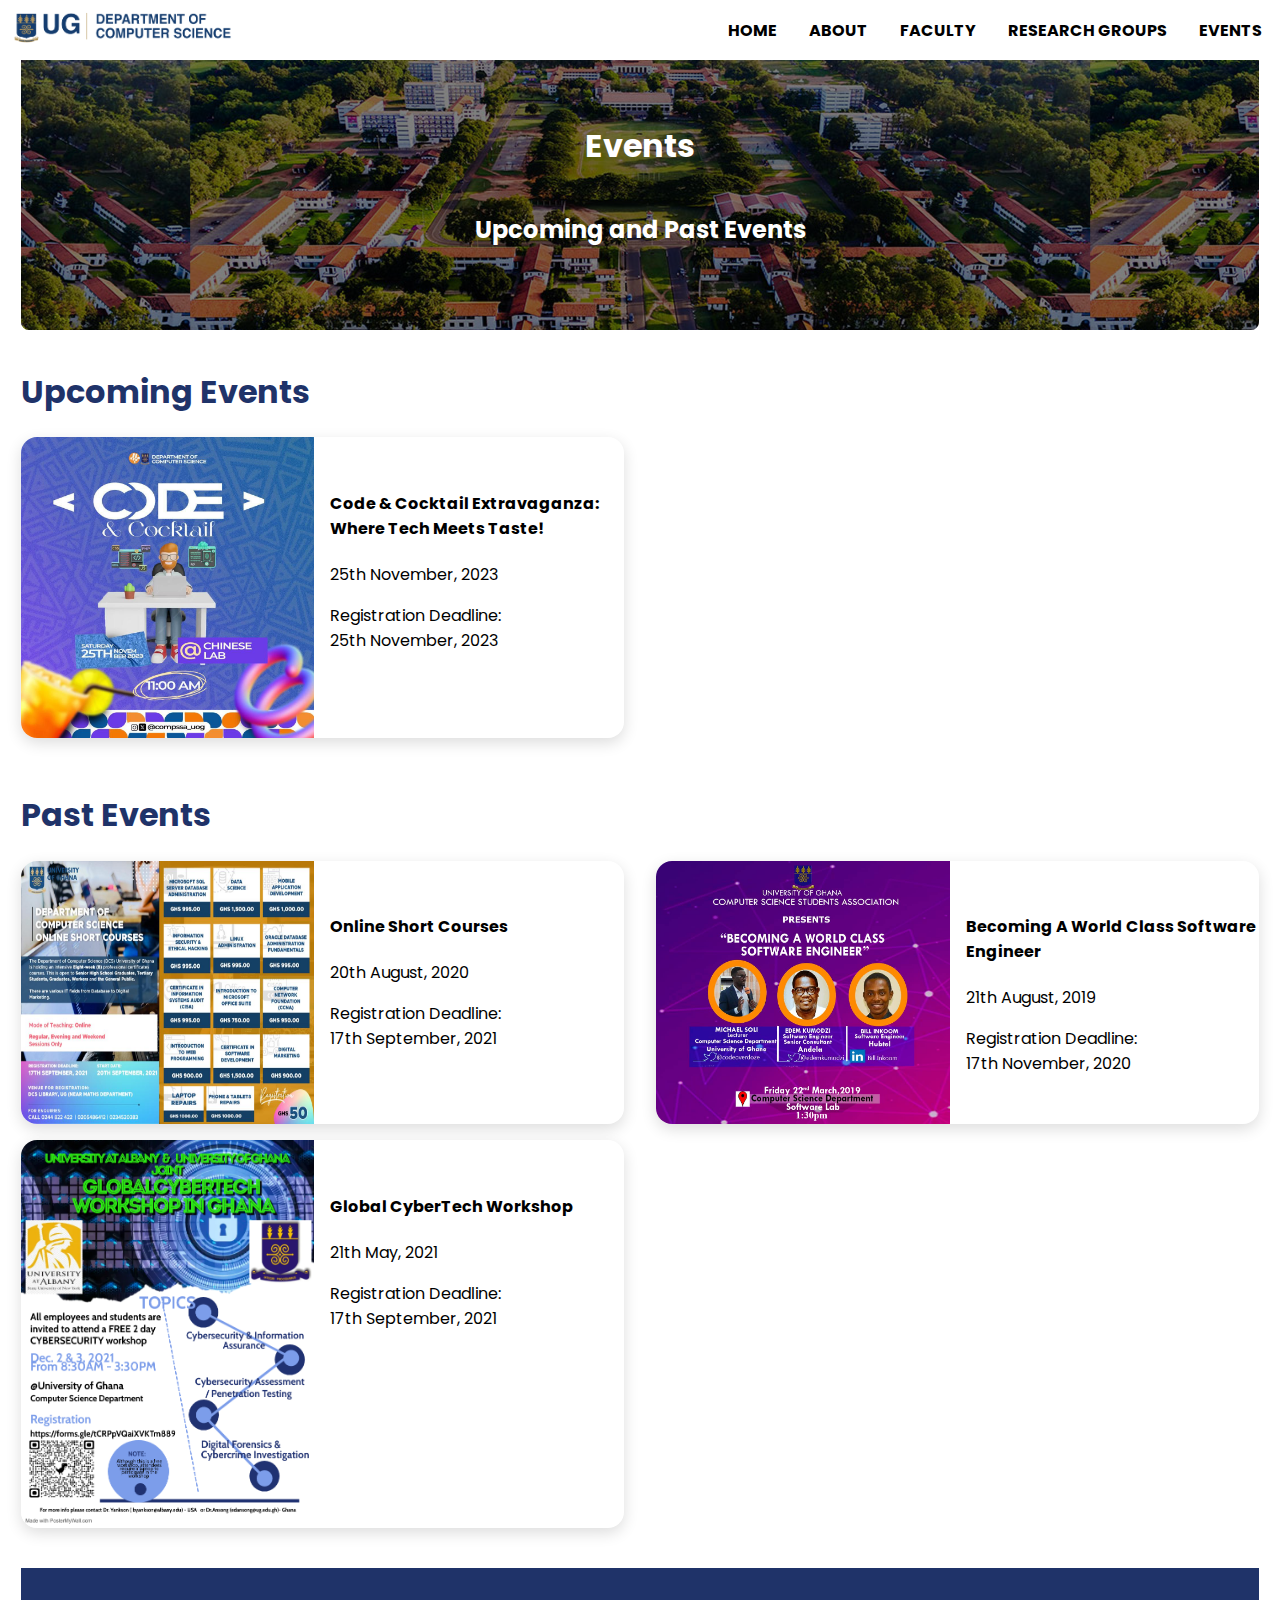
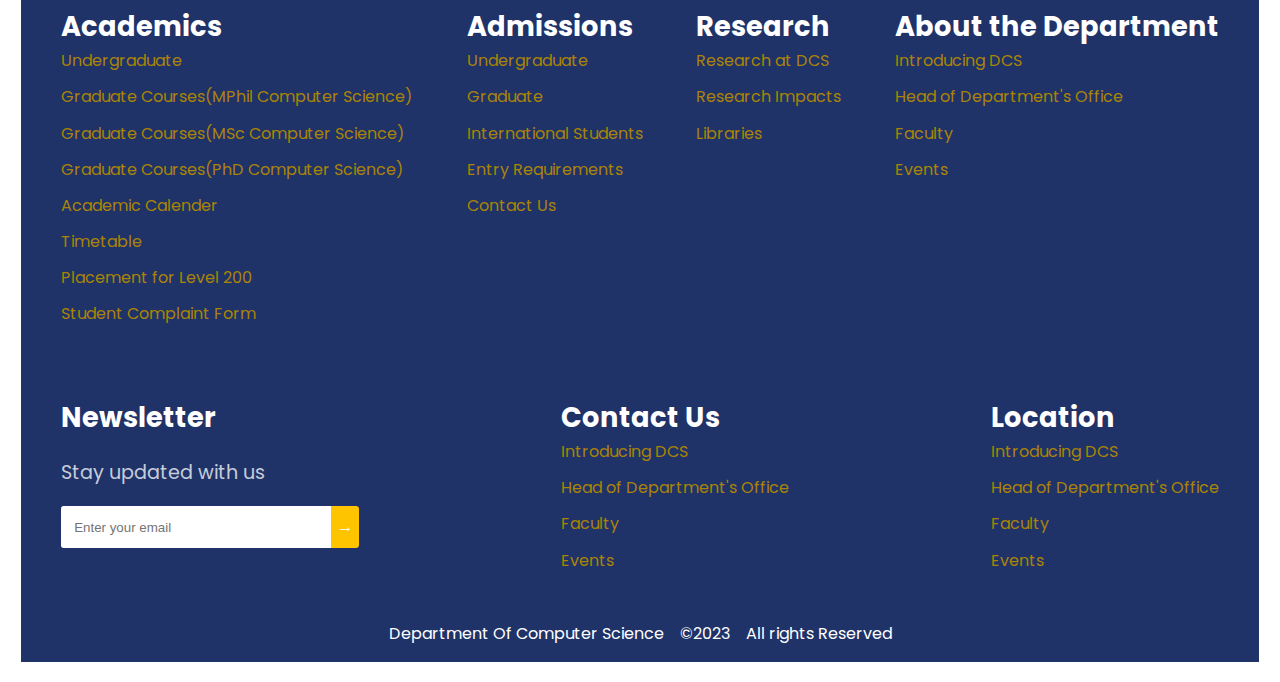
<file: events.html>
<!DOCTYPE html>
<html lang="en">

<head>
    <meta charset="UTF-8">
    <meta name="viewport" content="width=device-width, initial-scale=1.0">
    <link rel="preconnect" href="https://fonts.googleapis.com">
    <link rel="preconnect" href="https://fonts.gstatic.com" crossorigin>
    <link href="https://fonts.googleapis.com/css2?family=Poppins:wght@200;300;600&display=swap" rel="stylesheet">
    <link rel="stylesheet" type="text/css" href="css/general.css">
    <link rel="stylesheet" type="text/css" href="css/event.css">
    <link rel="shortcut icon" href="assets/images/fav.png" type="image/x-icon">
    <title>UG | Department Of Computer Science</title>
</head>

<body>
    <script src="scripts/header.js"></script>
    <script src="scripts/nav-mobile.js"></script>
    <main>
        <section class="hero">
            <div class="events-overlay"></div>
            <div class="hero-text-container">
                <h1>Events</h1>
                <h2>Upcoming and Past Events</h2>
            </div>
        </section>
        <section class="upcoming-events">
            <h1>Upcoming Events</h1>
            <div class="events">
                <div class="events-container">
                    <div class="event-image-container">
                        <img src="assets/images/event4.jfif" alt="">
                        </a>
                    </div>
                    <div class="event-details">
                        <h4 class="text-white">Code & Cocktail Extravaganza: Where Tech Meets Taste!</h4>
                        <p class="text-white">25th November, 2023</p>
                        <p>
                        <ul>
                            <li>Registration Deadline:</li>
                            <li>25th November, 2023</li>
                        </ul>
                        </p>
                    </div>
                </div>
            </div>
        </section>
        <section class="upcoming-events">
            <h1>Past Events</h1>
            <div class="events">
                <div class="events-container">
                    <div class="event-image-container">
                        <img src="assets/images/event1.jpeg" alt="">
                        </a>
                    </div>
                    <div class="event-details">
                        <h4 class="text-white">Online Short Courses</h4>
                        <p class="text-white">20th August, 2020</p>
                        <p>
                        <ul>
                            <li>Registration Deadline:</li>
                            <li>17th September, 2021</li>
                        </ul>
                        </p>
                    </div>
                </div>
                <div class="events-container">
                    <div class="event-image-container">
                        <img src="assets/images/event3.jpeg" alt="">
                        </a>
                    </div>
                    <div class="event-details">
                        <h4 class="text-white">Becoming A World Class Software Engineer</h4>
                        <p class="text-white">21th August, 2019</p>
                        <p>
                        <ul>
                            <li>Registration Deadline:</li>
                            <li>17th November, 2020</li>
                        </ul>
                        </p>
                    </div>
                </div>
                <div class="events-container">
                    <div class="event-image-container">
                        <img src="assets/images/event2.jpg" alt="">
                        </a>
                    </div>
                    <div class="event-details">
                        <h4 class="text-white">Global CyberTech Workshop</h4>
                        <p class="text-white">21th May, 2021</p>
                        <p>
                        <ul>
                            <li>Registration Deadline:</li>
                            <li>17th September, 2021</li>
                        </ul>
                        </p>
                    </div>
                </div>
            </div>
        </section>
    </main>
    <script src="scripts/footer.js"></script>
</body>

</html>
</file>
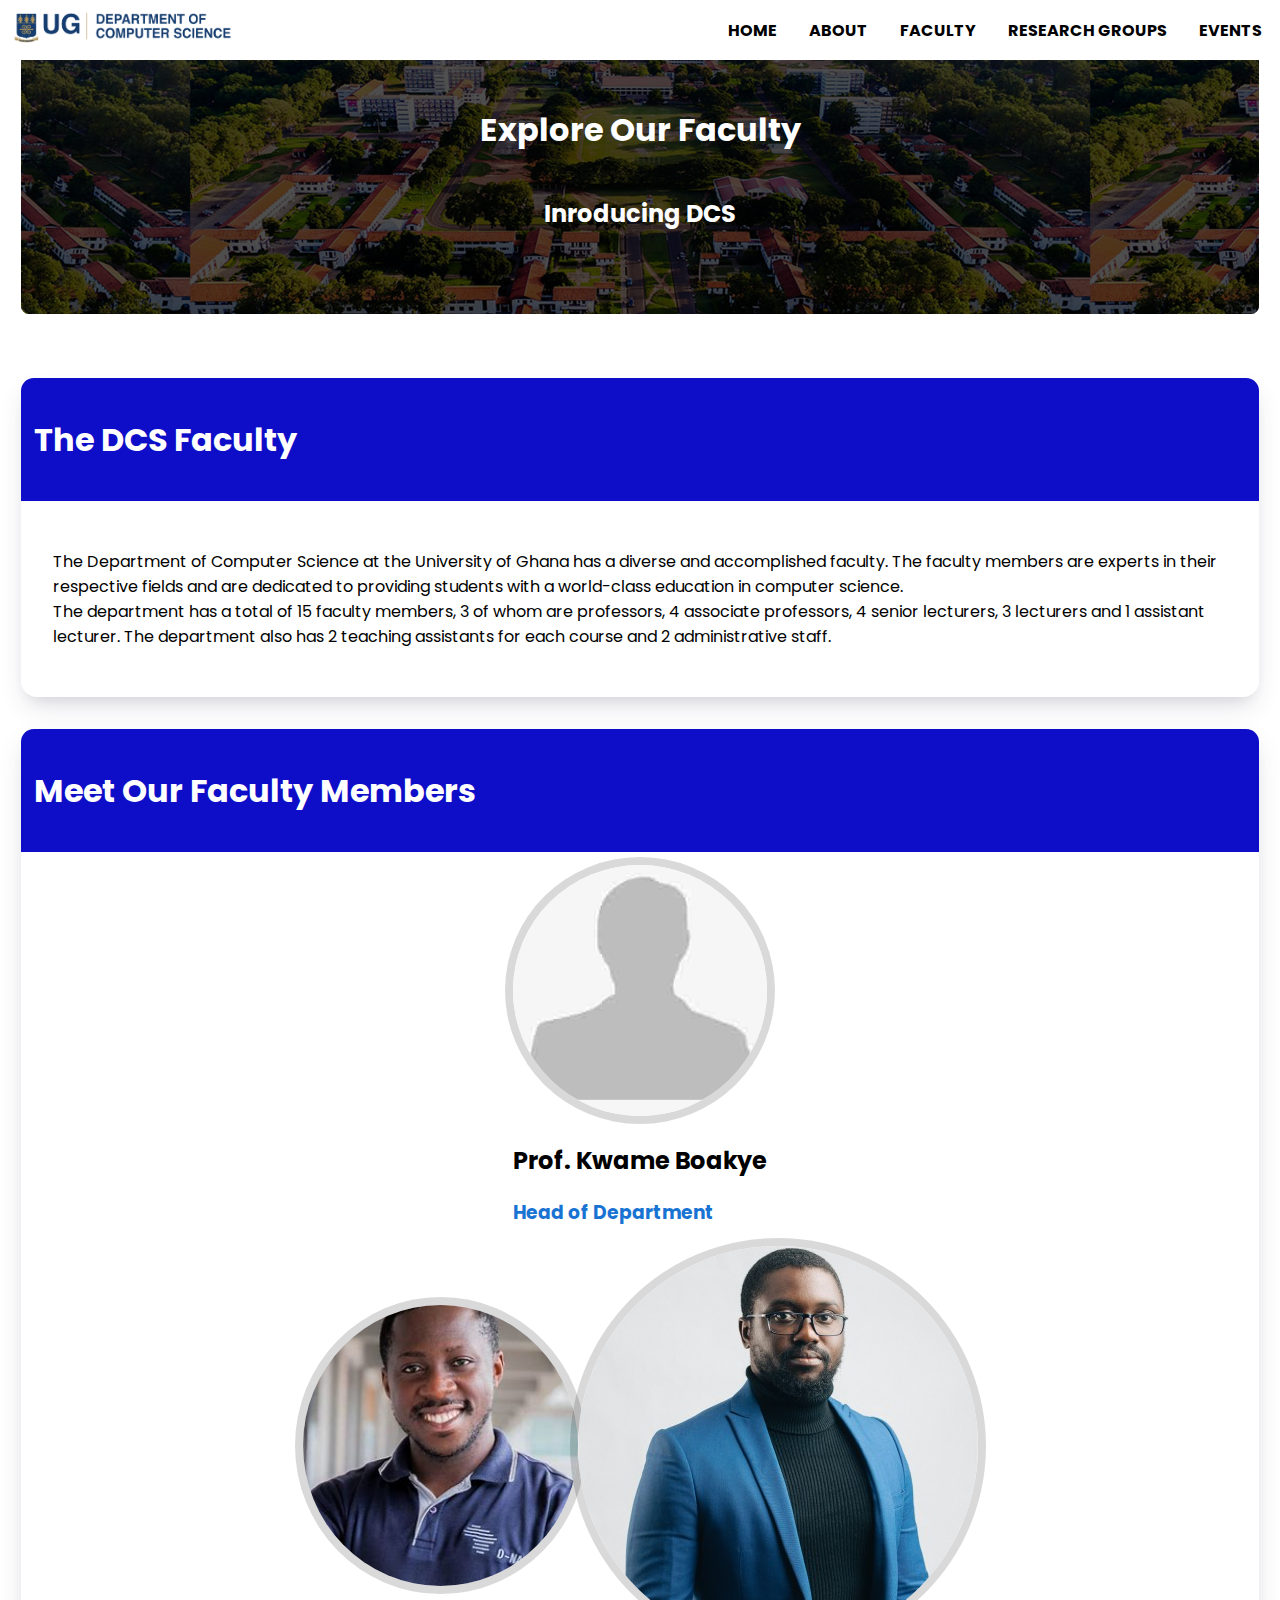
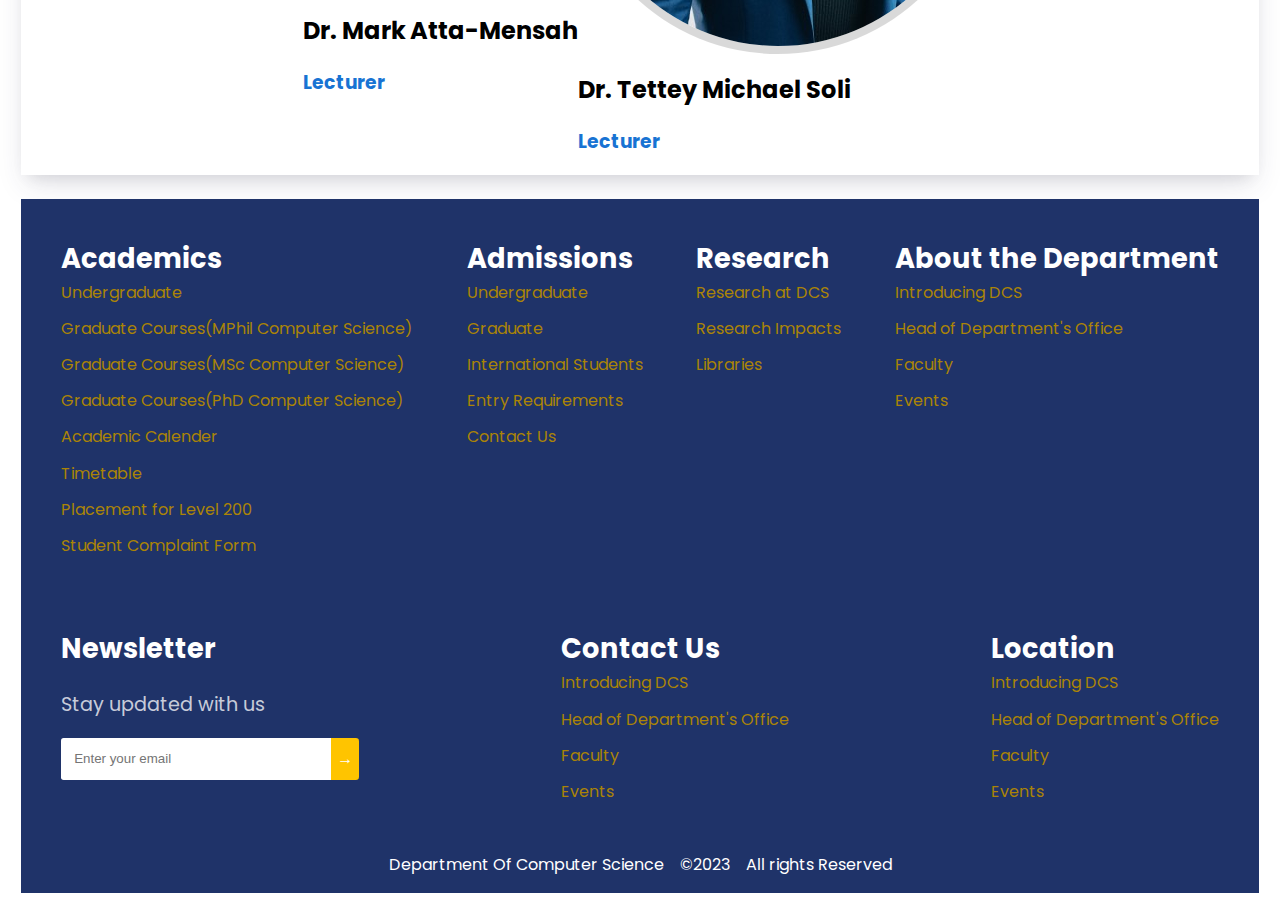
<file: faculty.html>
<!DOCTYPE html>
<html lang="en">

<head>
    <meta charset="UTF-8">
    <meta name="viewport" content="width=device-width, initial-scale=1.0">
    <link rel="preconnect" href="https://fonts.googleapis.com">
    <link rel="preconnect" href="https://fonts.gstatic.com" crossorigin>
    <link href="https://fonts.googleapis.com/css2?family=Poppins:wght@200;300;600&display=swap" rel="stylesheet">
    <link rel="stylesheet" type="text/css" href="css/general.css">
    <link rel="stylesheet" type="text/css" href="css/faculty.css">
    <link rel="shortcut icon" href="assets/images/fav.png" type="image/x-icon">
    <title>UG | Department Of Computer Science</title>
</head>

<body>
    <script src="scripts/header.js"></script>
    <script src="scripts/nav-mobile.js"></script>
    <main>
        <section class="hero">
            <div class="events-overlay"></div>
            <div class="hero-text-container">
                <h1>Explore Our Faculty</h1>
                <h2>Inroducing DCS</h2>
            </div>
        </section>
        <section class="faculty-info">
            <div class="h1-container">
                <h1>The DCS Faculty</h1>
            </div>
            <div class="p-container">
                <p>
                The Department of Computer Science at the University of Ghana has a diverse and accomplished faculty. The faculty members are experts in their respective fields and are dedicated to providing students with a world-class education in
                computer science.<br>
                The department has a total of 15 faculty members, 3 of whom are professors, 4 associate professors, 4 senior lecturers, 3 lecturers and 1 assistant lecturer. The department also has 2 teaching assistants for each course and 2 administrative staff.
                </p>
            </div>
        </section>
        <section class="faculty-members">
            <div class="h1-container">
                <h1>Meet Our Faculty Members</h1>
            </div>
            <div class="row">
                <div class="faculty-member">
                    <div class="faculty-member-image">
                        <img src="assets/images/head of department.jfif" alt="faculty member">
                    </div>
                    <div class="faculty-member-info">
                        <h2>Prof. Kwame Boakye</h2>
                        <h3>Head of Department</h3>
                    </div>
                </div>
            </div>
            <div class="two-pics">
                <div class="faculty-member">
                    <div class="faculty-member-image">
                        <img src="assets/images/mark-atta.jfif" alt="faculty member">
                    </div>
                    <div class="faculty-member-info">
                        <h2>Dr. Mark Atta-Mensah</h2>
                        <h3>Lecturer</h3>
                    </div>
                </div>
                <div class="faculty-member">
                    <div class="faculty-member-image">
                        <img src="assets/images/mr-soli.jfif" alt="faculty member">
                    </div>
                    <div class="faculty-member-info">
                        <h2>Dr. Tettey Michael Soli</h2>
                        <h3>Lecturer</h3>
                    </div>
                </div>
            </div>
        </section>
        <section class="to-go-links">

        </section>
    </main>
    <script src="scripts/footer.js"></script>
</body>

</html>
</file>
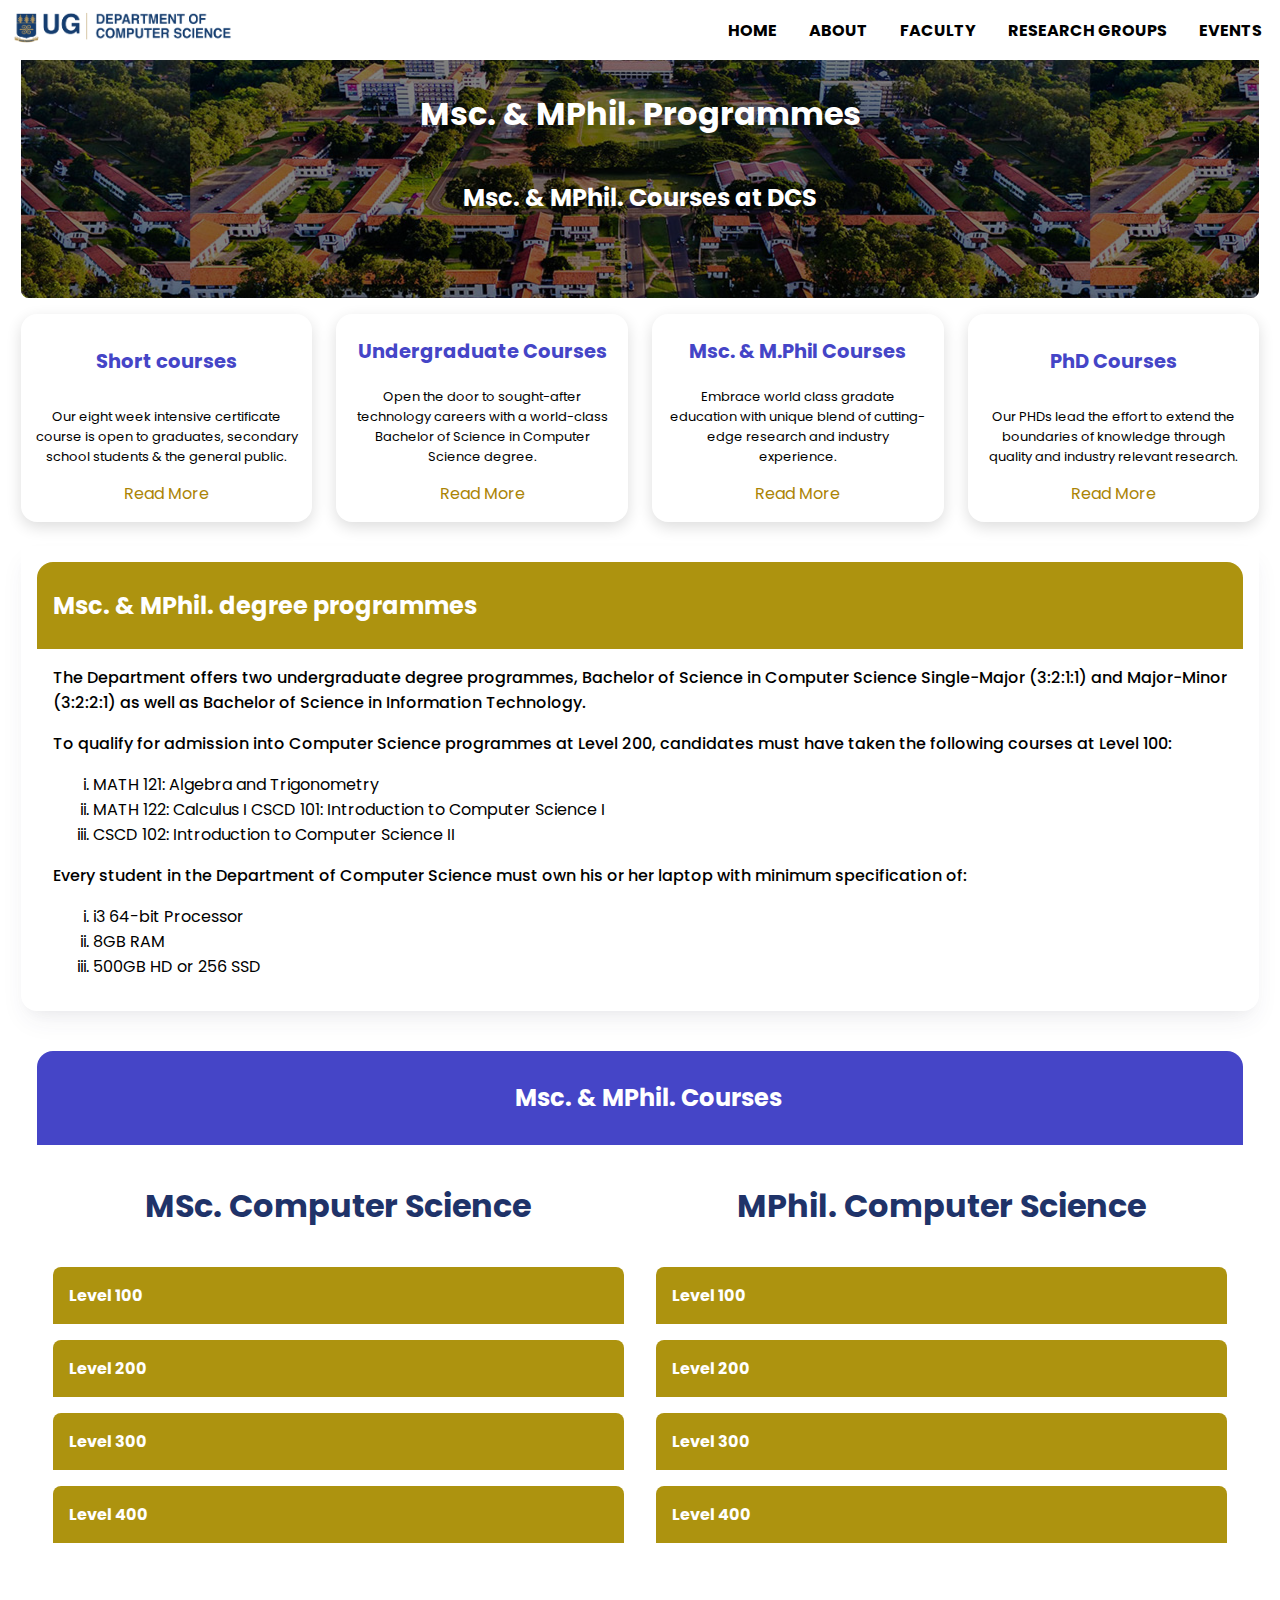
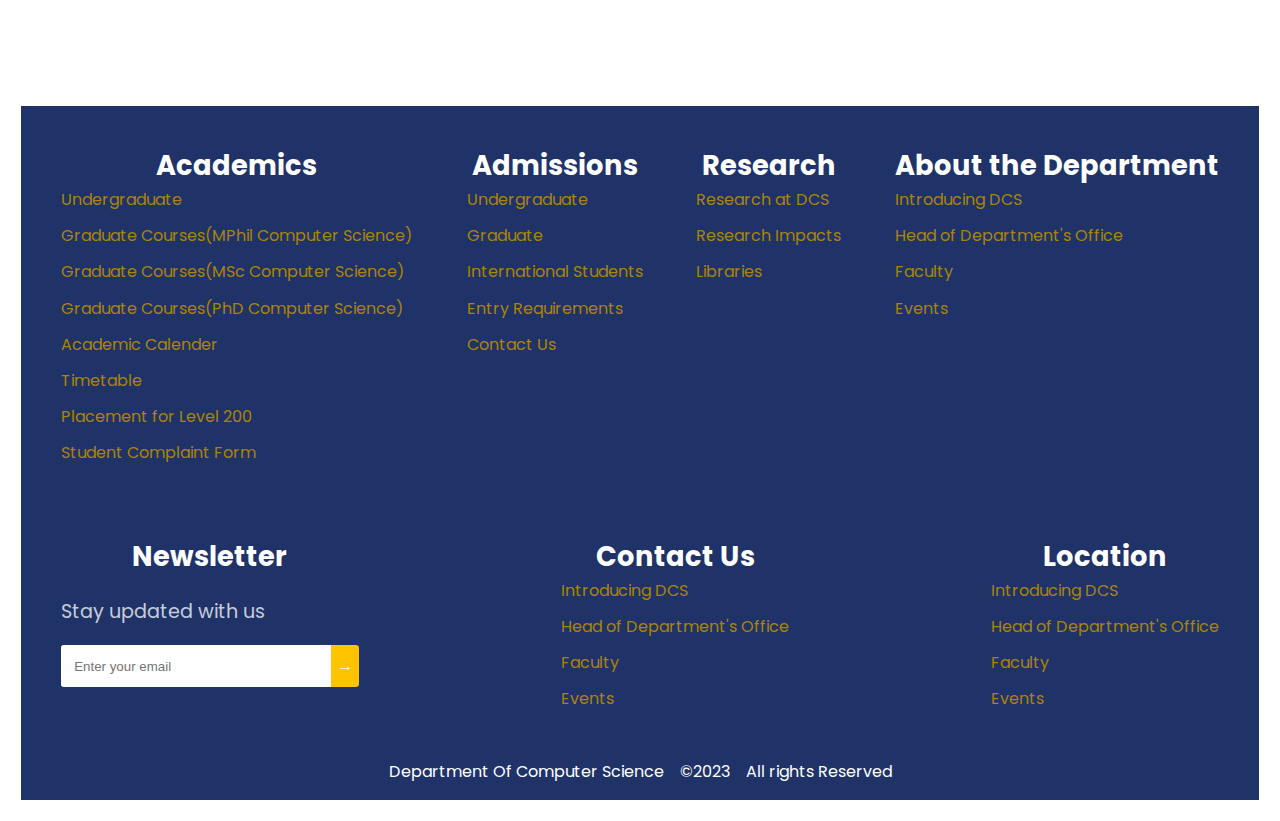
<file: msc-mphil.html>
<!DOCTYPE html>
<html lang="en">

<head>
    <meta charset="UTF-8">
    <meta name="viewport" content="width=device-width, initial-scale=1.0">
    <link rel="preconnect" href="https://fonts.googleapis.com">
    <link rel="preconnect" href="https://fonts.gstatic.com" crossorigin>
    <link href="https://fonts.googleapis.com/css2?family=Poppins:wght@200;300;600&display=swap" rel="stylesheet">
    <link rel="stylesheet" type="text/css" href="css/general.css">
    <link rel="stylesheet" type="text/css" href="css/undergrad.css">
    <link rel="stylesheet" type="text/css" href="css/index.css">
    <link rel="shortcut icon" href="assets/images/fav.png" type="image/x-icon">
    <title>UG | Department Of Computer Science</title>
</head>

<body>
    <script src="scripts/header.js"></script>
    <script src="scripts/nav-mobile.js"></script>
    <main>

        <section class="hero-programmes">
            <div class="events-overlay"></div>
            <div class="hero-programmes-text-container">
                <h1>Msc. & MPhil. Programmes</h1>
                <h2>Msc. & MPhil. Courses at DCS</h2>
            </div>
        </section>
        <section class="programmes">
            <div class="programe">
                <div class="p-title">
                    <h2>Short courses</h2>
                </div>
                <div class="p-info">
                    <p>
                        Our eight week intensive certificate course is open to graduates, secondary school students &
                        the general
                        public.
                    </p>
                </div>
                <div>
                    <a href="short-courses.html">Read More</a>
                </div>
            </div>
            <div class="programe">
                <div class="p-title">
                    <h2>Undergraduate Courses</h2>
                </div>
                <div class="p-info">
                    <p>
                        Open the door to sought-after technology careers with a world-class Bachelor of Science in
                        Computer Science
                        degree.
                    </p>
                </div>
                <div>
                    <a href="undergrad.html">Read More</a>
                </div>
            </div>
            <div class="programe">
                <div class="p-title">
                    <h2>Msc. & M.Phil Courses</h2>
                </div>
                <div class="p-info">
                    <p>
                        Embrace world class gradate education with unique blend of cutting-edge research and industry
                        experience.
                    </p>
                </div>
                <div>
                    <a href="msc-mphil.html">Read More</a>
                </div>
            </div>
            <div class="programe">
                <div class="p-title">
                    <h2>PhD Courses</h2>
                </div>
                <div class="p-info">
                    <p>
                        Our PHDs lead the effort to extend the boundaries of knowledge through quality and industry
                        relevant research.
                    </p>
                </div>
                <div>
                    <a href="phd.html">Read More</a>
                </div>
            </div>
        </section>
        <section class="abt-undergrad">
            <div class="abt-undergrad-h1-container">
                <h1 class="abt-undergrad-h1">Msc. & MPhil. degree programmes</h1>
            </div>
            <div class="abt-undergrad-p-container">
                <p>
                    The Department offers two undergraduate degree programmes, Bachelor of
                    Science in Computer Science Single-Major (3:2:1:1) and Major-Minor
                    (3:2:2:1) as well as Bachelor of Science in Information Technology.
                </p>
                <p>
                    To qualify for admission into Computer Science programmes at Level 200,
                    candidates must have taken the following courses at Level 100:
                </p>
                <ul>
                    <li>MATH 121: Algebra and Trigonometry</li>
                    <li>MATH 122: Calculus I CSCD 101: Introduction to Computer Science I</li>
                    <li>CSCD 102: Introduction to Computer Science II</li>
                </ul>
                <p>
                    Every student in the Department of Computer Science must own his or her
                    laptop with minimum specification of:
                </p>
                <ul>
                    <li>i3 64-bit Processor</li>
                    <li>8GB RAM</li>
                    <li>500GB HD or 256 SSD</li>
                </ul>
            </div>

        </section>
        <section class="it-cs-programmes">
            <div class="it-cs-h2-container">
                <h2>Msc. & MPhil. Courses</h2>
            </div>
            <div class="it-cs-container">
                <div class="it-cs-cols">
                    <h1>MSc. Computer Science</h1>
                    <dl>
                        <dt id="level1"><a>Level 100</a></dt>
                        <dd>
                            <h4>First Semester</h4>
                            <h6>ELECTIVES:</h6>
                            <table>
                                <tbody>
                                    <tr>
                                        <td>UGRC 150</td>
                                        <td>Critical Thinking and Practical Reasoning</td>
                                    </tr>
                                    <tr>
                                        <td>DCIT 101</td>
                                        <td>Introduction to Computer Science</td>
                                    </tr>
                                    <tr>
                                        <td>DCIT 103</td>
                                        <td>Office Productivity Tools</td>
                                    </tr>
                                    <tr>
                                        <td>DCIT 105</td>
                                        <td>Mathematics for IT Professionals</td>
                                    </tr>
                                    <tr>
                                        <td>STAT 111</td>
                                        <td>Introduction to Statistics and Probability I</td>
                                    </tr>
                                    <tr>
                                        <td>MATH 121</td>
                                        <td>Algebra and Trigonometry</td>
                                    </tr>
                                    <tr>
                                        <td>MATH 123</td>
                                        <td>Vectors and Geometry</td>
                                    </tr>
                                    <tr>
                                        <td>ECON 101</td>
                                        <td>Introduction to Economics I</td>
                                    </tr>
                                </tbody>
                            </table>
                            <br />
                            <h4>Second Semester</h4>
                            <table>
                                <tbody>
                                    <tr>
                                        <td>UGRC 110</td>
                                        <td>Academic Writing I</td>
                                    </tr>
                                    <tr>
                                        <td>UGRC 131-136</td>
                                        <td>Understanding Human Society</td>
                                    </tr>
                                    <tr>
                                        <td>MATH 122</td>
                                        <td>Calculus I</td>
                                    </tr>
                                    <tr>
                                        <td>MATH 126</td>
                                        <td>Algebra and Geometry</td>
                                    </tr>
                                    <tr>
                                        <td>STAT 112</td>
                                        <td>Introduction to Statistics and Probability II</td>
                                    </tr>
                                    <tr>
                                        <td>DCIT 104</td>
                                        <td>Programming</td>
                                    </tr>
                                    <tr>
                                        <td>DCIT 102</td>
                                        <td>Computer Hardware Fund. and Circuits</td>
                                    </tr>
                                </tbody>
                            </table>
                        </dd>
                        <dt id="level2"><a>Level 200</a></dt>
                        <dd>
                            <h4>First Semester</h4>
                            <table>
                                <tbody>
                                    <tr>
                                        <td>UGRC 210</td>
                                        <td>Academic Writing II</td>
                                    </tr>
                                    <tr>
                                        <td>DCIT 201</td>
                                        <td>Programming I</td>
                                    </tr>
                                    <tr>
                                        <td>DCIT 203</td>
                                        <td>Digital and Logic Systems Design</td>
                                    </tr>
                                    <tr>
                                        <td>DCIT 205</td>
                                        <td>Multi Media and Web Design</td>
                                    </tr>
                                    <tr>
                                        <td>DCIT 207</td>
                                        <td>Computer Architecture &amp; Organisation</td>
                                    </tr>
                                    <tr>
                                        <td>DCIT 209</td>
                                        <td>E-Business Architectures</td>
                                    </tr>
                                </tbody>
                            </table>
                            <br />
                            <h4>Second Semester</h4>
                            <h6>ELECTIVES:</h6>
                            <table>
                                <tbody>
                                    <tr>
                                        <td>UGRC 220</td>
                                        <td>Introduction to African Studies</td>
                                    </tr>
                                    <tr>
                                        <td>DCIT 202</td>
                                        <td>Mobile Application Development</td>
                                    </tr>
                                    <tr>
                                        <td>DCIT204</td>
                                        <td>Data Structures &amp; Algorithm I</td>
                                    </tr>
                                    <tr>
                                        <td>DCIT206</td>
                                        <td>Systems Administration</td>
                                    </tr>
                                    <tr>
                                        <td>DCIT208</td>
                                        <td>Software Engineering</td>
                                    </tr>
                                    <tr>
                                        <td>DCIT 200</td>
                                        <td>Internship</td>
                                    </tr>
                                    <tr>
                                        <td>DCIT 212</td>
                                        <td>Numerical and Computational Methods</td>
                                    </tr>
                                    <tr>
                                        <td>DCIT 214</td>
                                        <td>Information Modeling and Specification</td>
                                    </tr>
                                </tbody>
                            </table>
                        </dd>
                        <dt id="level3"><a>Level 300</a></dt>
                        <dd>
                            <h4>First Semester</h4>
                            <h6>ELECTIVES:</h6>
                            <table>
                                <tbody>
                                    <tr>
                                        <td>DCIT 301</td>
                                        <td>Operating Systems</td>
                                    </tr>
                                    <tr>
                                        <td>DCIT 303</td>
                                        <td>Computer Networks</td>
                                    </tr>
                                    <tr>
                                        <td>DCIT 305</td>
                                        <td>Database Fundamentals</td>
                                    </tr>
                                    <tr>
                                        <td>DCIT 313</td>
                                        <td>Introduction to Artificial Intelligence</td>
                                    </tr>
                                    <tr>
                                        <td>DCIT 317</td>
                                        <td>IT Project Management</td>
                                    </tr>
                                    <tr>
                                        <td>DCIT 307</td>
                                        <td>Mini-Project</td>
                                    </tr>
                                    <tr>
                                        <td>DCIT 315</td>
                                        <td>Principles of 3D Environment</td>
                                    </tr>
                                    <tr>
                                        <td>DCIT 321</td>
                                        <td>Software Evolution</td>
                                    </tr>
                                </tbody>
                            </table>
                            <br />
                            <h4>Second Semester</h4>
                            <h6>ELECTIVES:</h6>
                            <table>
                                <tbody>
                                    <tr>
                                        <td>DCIT 302</td>
                                        <td>Human Computer Interaction</td>
                                    </tr>
                                    <tr>
                                        <td>DCIT 304</td>
                                        <td>Research Methods</td>
                                    </tr>
                                    <tr>
                                        <td>DCIT 308</td>
                                        <td>Data Structures and Algorithms II</td>
                                    </tr>
                                    <tr>
                                        <td>DCIT 312</td>
                                        <td>Information Security Management</td>
                                    </tr>
                                    <tr>
                                        <td>DCIT 318</td>
                                        <td>Programming II</td>
                                    </tr>
                                    <tr>
                                        <td>DCIT 314</td>
                                        <td>Game Engine Architecture</td>
                                    </tr>
                                    <tr>
                                        <td>DCIT 322</td>
                                        <td>Database Management Administration</td>
                                    </tr>
                                </tbody>
                            </table>
                        </dd>
                        <dt id="level4"><a>Level 400</a></dt>
                        <dd>
                            <h4>First Semester</h4>
                            <h6>ELECTIVES:</h6>
                            <table>
                                <tbody>
                                    <tr>
                                        <td>DCIT 400</td>
                                        <td>Project</td>
                                    </tr>
                                    <tr>
                                        <td>DCIT 401</td>
                                        <td>Social, Legal, Ethical and Professional Issues</td>
                                    </tr>
                                    <tr>
                                        <td>DCIT 409</td>
                                        <td>Digital Forensics</td>
                                    </tr>
                                    <tr>
                                        <td>DCIT 413</td>
                                        <td>Play and Games</td>
                                    </tr>
                                    <tr>
                                        <td>DCIT 415</td>
                                        <td>Advanced Software Engineering</td>
                                    </tr>
                                    <tr>
                                        <td>DCIT 419</td>
                                        <td>Agile Methods</td>
                                    </tr>
                                    <tr>
                                        <td>DCIT 421</td>
                                        <td>Persuasive Systems Development</td>
                                    </tr>
                                </tbody>
                            </table>
                            <br />
                            <h4>Second Semester</h4>
                            <h6>ELECTIVES:</h6>
                            <table>
                                <tbody>
                                    <tr>
                                        <td>DCIT 400</td>
                                        <td>Project</td>
                                    </tr>
                                    <tr>
                                        <td>DCIT 402</td>
                                        <td>Management Principles in Computing</td>
                                    </tr>
                                    <tr>
                                        <td>DCIT 418</td>
                                        <td>Systems and Network Security</td>
                                    </tr>
                                    <tr>
                                        <td>DCIT 428</td>
                                        <td>Wireless Systems and Networks</td>
                                    </tr>
                                    <tr>
                                        <td>DCIT 318</td>
                                        <td>Programming II</td>
                                    </tr>
                                    <tr>
                                        <td>DCIT 404</td>
                                        <td>Advanced Databases</td>
                                    </tr>
                                    <tr>
                                        <td>DCIT 406</td>
                                        <td>Advanced Computer Networks</td>
                                    </tr>
                                    <tr>
                                        <td>DCIT 408</td>
                                        <td>Compilers</td>
                                    </tr>
                                    <tr>
                                        <td>DCIT 426</td>
                                        <td>Telecommunication Systems</td>
                                    </tr>
                                    <tr>
                                        <td>DCIT 412</td>
                                        <td>Computer Vision</td>
                                    </tr>
                                    <tr>
                                        <td>DCIT 414</td>
                                        <td>Data Mining and Warehousing</td>
                                    </tr>
                                    <tr>
                                        <td>DCIT 416</td>
                                        <td>Digital Signal Processing</td>
                                    </tr>
                                    <tr>
                                        <td>DCIT 422</td>
                                        <td>Information Visualization</td>
                                    </tr>
                                </tbody>
                            </table>
                        </dd>
                    </dl>
                    <br /><br /><br />
                </div>
                <div class="it-cs-cols">
                    <h1>MPhil. Computer Science</h1>
                    <dl>
                        <dt id="level5"><a>Level 100</a></dt>
                        <dd>
                            <h4>First Semester</h4>
                            <h6>ELECTIVES:</h6>
                            <table>
                                <tbody>
                                    <tr>
                                        <td>UGRC 150</td>
                                        <td>Critical Thinking and Practical Reasoning</td>
                                    </tr>
                                    <tr>
                                        <td>DCIT 101</td>
                                        <td>Introduction to Computer Science</td>
                                    </tr>
                                    <tr>
                                        <td>DCIT 103</td>
                                        <td>Office Productivity Tools</td>
                                    </tr>
                                    <tr>
                                        <td>DCIT 105</td>
                                        <td>Mathematics for IT Professionals</td>
                                    </tr>
                                    <tr>
                                        <td>STAT 111</td>
                                        <td>Introduction to Statistics and Probability I</td>
                                    </tr>
                                    <tr>
                                        <td>MATH 121</td>
                                        <td>Algebra and Trigonometry</td>
                                    </tr>
                                    <tr>
                                        <td>MATH 123</td>
                                        <td>Vectors and Geometry</td>
                                    </tr>
                                    <tr>
                                        <td>ECON 101</td>
                                        <td>Introduction to Economics I</td>
                                    </tr>
                                </tbody>
                            </table>
                            <br />
                            <h4>Second Semester</h4>
                            <table>
                                <tbody>
                                    <tr>
                                        <td>UGRC 110</td>
                                        <td>Academic Writing I</td>
                                    </tr>
                                    <tr>
                                        <td>UGRC 131-136</td>
                                        <td>Understanding Human Society</td>
                                    </tr>
                                    <tr>
                                        <td>MATH 122</td>
                                        <td>Calculus I</td>
                                    </tr>
                                    <tr>
                                        <td>MATH 126</td>
                                        <td>Algebra and Geometry</td>
                                    </tr>
                                    <tr>
                                        <td>STAT 112</td>
                                        <td>Introduction to Statistics and Probability II</td>
                                    </tr>
                                    <tr>
                                        <td>DCIT 104</td>
                                        <td>Programming</td>
                                    </tr>
                                    <tr>
                                        <td>DCIT 102</td>
                                        <td>Computer Hardware Fund. and Circuits</td>
                                    </tr>
                                </tbody>
                            </table>
                        </dd>
                        <dt id="level6"><a>Level 200</a></dt>
                        <dd>
                            <h4>First Semester</h4>
                            <table>
                                <tbody>
                                    <tr>
                                        <td>UGRC 210</td>
                                        <td>Academic Writing II</td>
                                    </tr>
                                    <tr>
                                        <td>DCIT 201</td>
                                        <td>Programming I</td>
                                    </tr>
                                    <tr>
                                        <td>DCIT 203</td>
                                        <td>Digital and Logic Systems Design</td>
                                    </tr>
                                    <tr>
                                        <td>DCIT 205</td>
                                        <td>Multi Media and Web Design</td>
                                    </tr>
                                    <tr>
                                        <td>DCIT 207</td>
                                        <td>Computer Architecture &amp; Organisation</td>
                                    </tr>
                                    <tr>
                                        <td>DCIT 209</td>
                                        <td>E-Business Architectures</td>
                                    </tr>
                                </tbody>
                            </table>
                            <br />
                            <h4>Second Semester</h4>
                            <h6>ELECTIVES:</h6>
                            <table>
                                <tbody>
                                    <tr>
                                        <td>UGRC 220</td>
                                        <td>Introduction to African Studies</td>
                                    </tr>
                                    <tr>
                                        <td>DCIT 202</td>
                                        <td>Mobile Application Development</td>
                                    </tr>
                                    <tr>
                                        <td>DCIT204</td>
                                        <td>Data Structures &amp; Algorithm I</td>
                                    </tr>
                                    <tr>
                                        <td>DCIT206</td>
                                        <td>Systems Administration</td>
                                    </tr>
                                    <tr>
                                        <td>DCIT208</td>
                                        <td>Software Engineering</td>
                                    </tr>
                                    <tr>
                                        <td>DCIT 200</td>
                                        <td>Internship</td>
                                    </tr>
                                    <tr>
                                        <td>DCIT 212</td>
                                        <td>Numerical and Computational Methods</td>
                                    </tr>
                                    <tr>
                                        <td>DCIT 214</td>
                                        <td>Information Modeling and Specification</td>
                                    </tr>
                                </tbody>
                            </table>
                        </dd>
                        <dt id="level7"><a>Level 300</a></dt>
                        <dd>
                            <h4>First Semester</h4>
                            <h6>ELECTIVES:</h6>
                            <table>
                                <tbody>
                                    <tr>
                                        <td>DCIT 301</td>
                                        <td>Operating Systems</td>
                                    </tr>
                                    <tr>
                                        <td>DCIT 303</td>
                                        <td>Computer Networks</td>
                                    </tr>
                                    <tr>
                                        <td>DCIT 305</td>
                                        <td>Database Fundamentals</td>
                                    </tr>
                                    <tr>
                                        <td>DCIT 313</td>
                                        <td>Introduction to Artificial Intelligence</td>
                                    </tr>
                                    <tr>
                                        <td>DCIT 317</td>
                                        <td>IT Project Management</td>
                                    </tr>
                                    <tr>
                                        <td>DCIT 307</td>
                                        <td>Mini-Project</td>
                                    </tr>
                                    <tr>
                                        <td>DCIT 315</td>
                                        <td>Principles of 3D Environment</td>
                                    </tr>
                                    <tr>
                                        <td>DCIT 321</td>
                                        <td>Software Evolution</td>
                                    </tr>
                                </tbody>
                            </table>
                            <br />
                            <h4>Second Semester</h4>
                            <h6>ELECTIVES:</h6>
                            <table>
                                <tbody>
                                    <tr>
                                        <td>DCIT 302</td>
                                        <td>Human Computer Interaction</td>
                                    </tr>
                                    <tr>
                                        <td>DCIT 304</td>
                                        <td>Research Methods</td>
                                    </tr>
                                    <tr>
                                        <td>DCIT 308</td>
                                        <td>Data Structures and Algorithms II</td>
                                    </tr>
                                    <tr>
                                        <td>DCIT 312</td>
                                        <td>Information Security Management</td>
                                    </tr>
                                    <tr>
                                        <td>DCIT 318</td>
                                        <td>Programming II</td>
                                    </tr>
                                    <tr>
                                        <td>DCIT 314</td>
                                        <td>Game Engine Architecture</td>
                                    </tr>
                                    <tr>
                                        <td>DCIT 322</td>
                                        <td>Database Management Administration</td>
                                    </tr>
                                </tbody>
                            </table>
                        </dd>
                        <dt id="level8"><a>Level 400</a></dt>
                        <dd>
                            <h4>First Semester</h4>
                            <h6>ELECTIVES:</h6>
                            <table>
                                <tbody>
                                    <tr>
                                        <td>DCIT 400</td>
                                        <td>Project</td>
                                    </tr>
                                    <tr>
                                        <td>DCIT 401</td>
                                        <td>Social, Legal, Ethical and Professional Issues</td>
                                    </tr>
                                    <tr>
                                        <td>DCIT 409</td>
                                        <td>Digital Forensics</td>
                                    </tr>
                                    <tr>
                                        <td>DCIT 413</td>
                                        <td>Play and Games</td>
                                    </tr>
                                    <tr>
                                        <td>DCIT 415</td>
                                        <td>Advanced Software Engineering</td>
                                    </tr>
                                    <tr>
                                        <td>DCIT 419</td>
                                        <td>Agile Methods</td>
                                    </tr>
                                    <tr>
                                        <td>DCIT 421</td>
                                        <td>Persuasive Systems Development</td>
                                    </tr>
                                </tbody>
                            </table>
                            <br />
                            <h4>Second Semester</h4>
                            <h6>ELECTIVES:</h6>
                            <table>
                                <tbody>
                                    <tr>
                                        <td>DCIT 400</td>
                                        <td>Project</td>
                                    </tr>
                                    <tr>
                                        <td>DCIT 402</td>
                                        <td>Management Principles in Computing</td>
                                    </tr>
                                    <tr>
                                        <td>DCIT 418</td>
                                        <td>Systems and Network Security</td>
                                    </tr>
                                    <tr>
                                        <td>DCIT 428</td>
                                        <td>Wireless Systems and Networks</td>
                                    </tr>
                                    <tr>
                                        <td>DCIT 318</td>
                                        <td>Programming II</td>
                                    </tr>
                                    <tr>
                                        <td>DCIT 404</td>
                                        <td>Advanced Databases</td>
                                    </tr>
                                    <tr>
                                        <td>DCIT 406</td>
                                        <td>Advanced Computer Networks</td>
                                    </tr>
                                    <tr>
                                        <td>DCIT 408</td>
                                        <td>Compilers</td>
                                    </tr>
                                    <tr>
                                        <td>DCIT 426</td>
                                        <td>Telecommunication Systems</td>
                                    </tr>
                                    <tr>
                                        <td>DCIT 412</td>
                                        <td>Computer Vision</td>
                                    </tr>
                                    <tr>
                                        <td>DCIT 414</td>
                                        <td>Data Mining and Warehousing</td>
                                    </tr>
                                    <tr>
                                        <td>DCIT 416</td>
                                        <td>Digital Signal Processing</td>
                                    </tr>
                                    <tr>
                                        <td>DCIT 422</td>
                                        <td>Information Visualization</td>
                                    </tr>
                                </tbody>
                            </table>
                        </dd>
                    </dl>
                    <br /><br /><br />
                </div>
            </div>
        </section>
        <script src="scripts/courses-script.js"></script>
    </main>
    <script src="scripts/footer.js"></script>
</body>

</html>
</file>
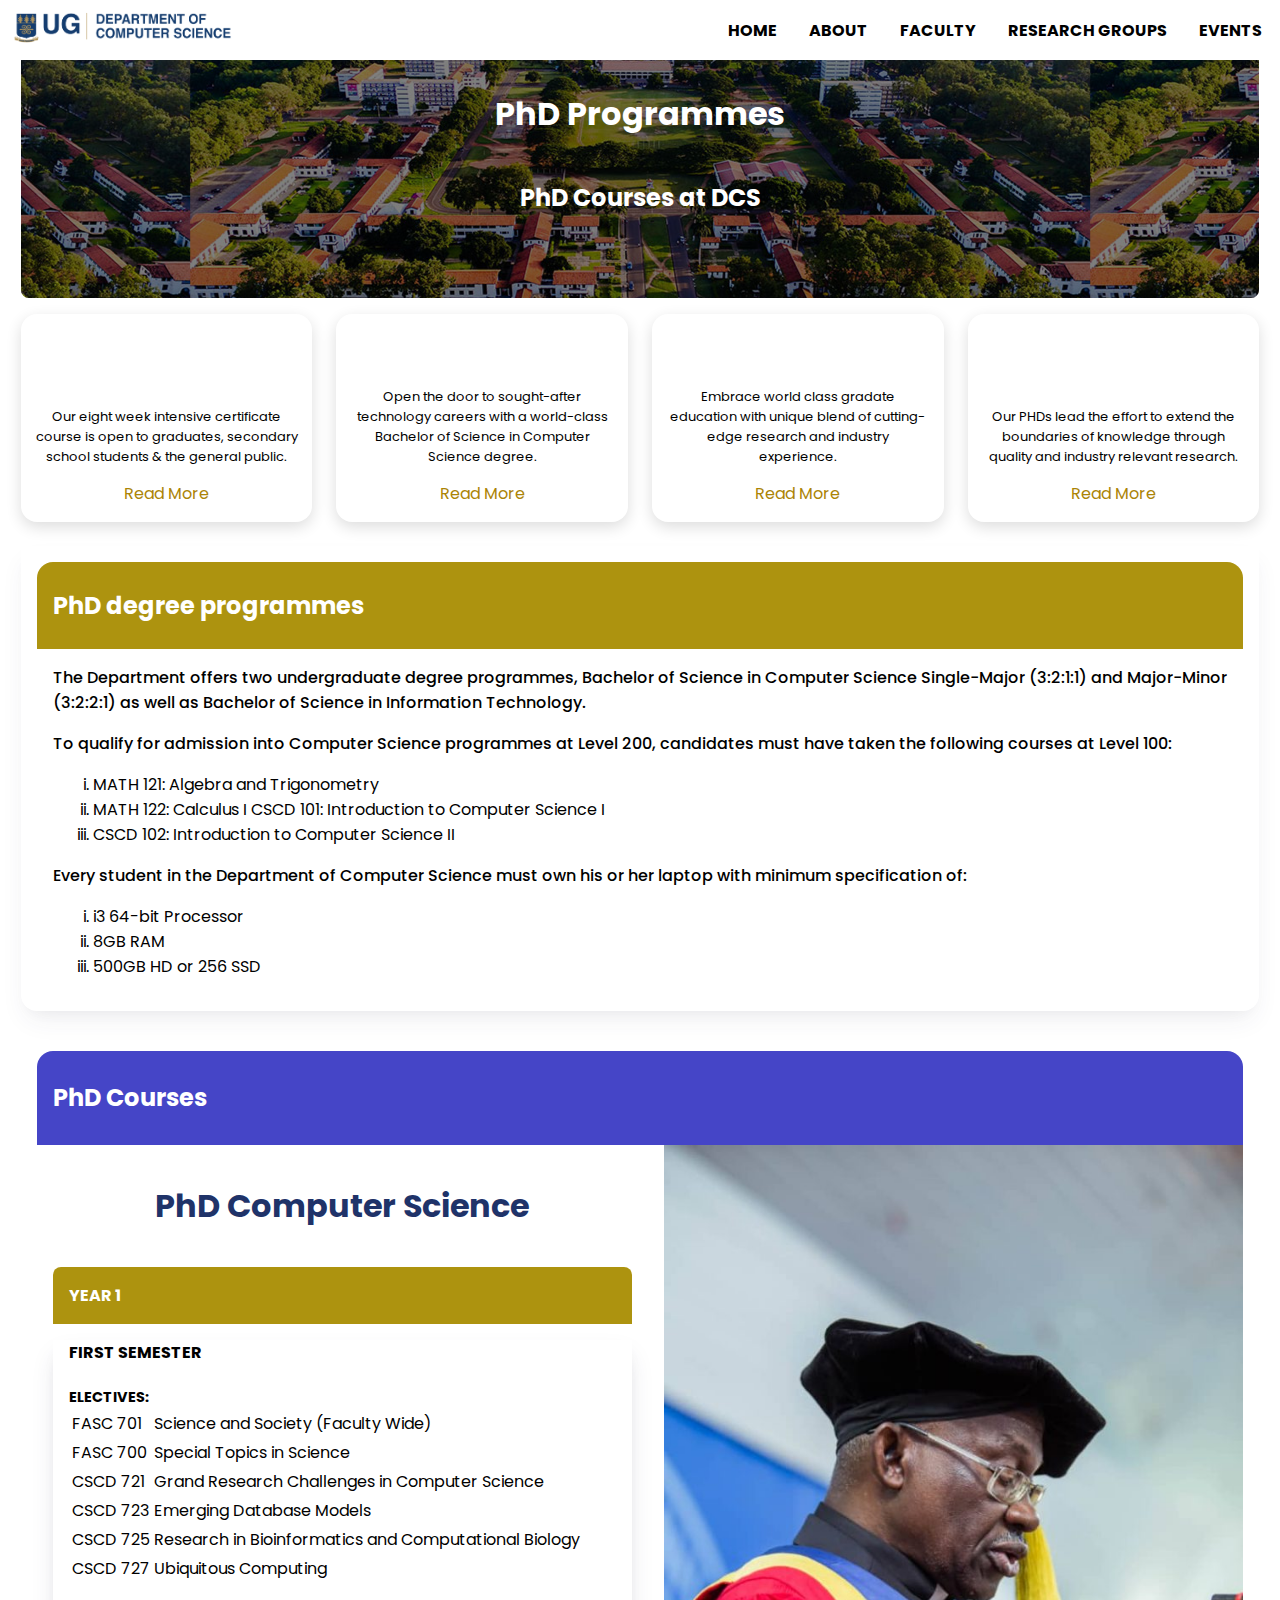
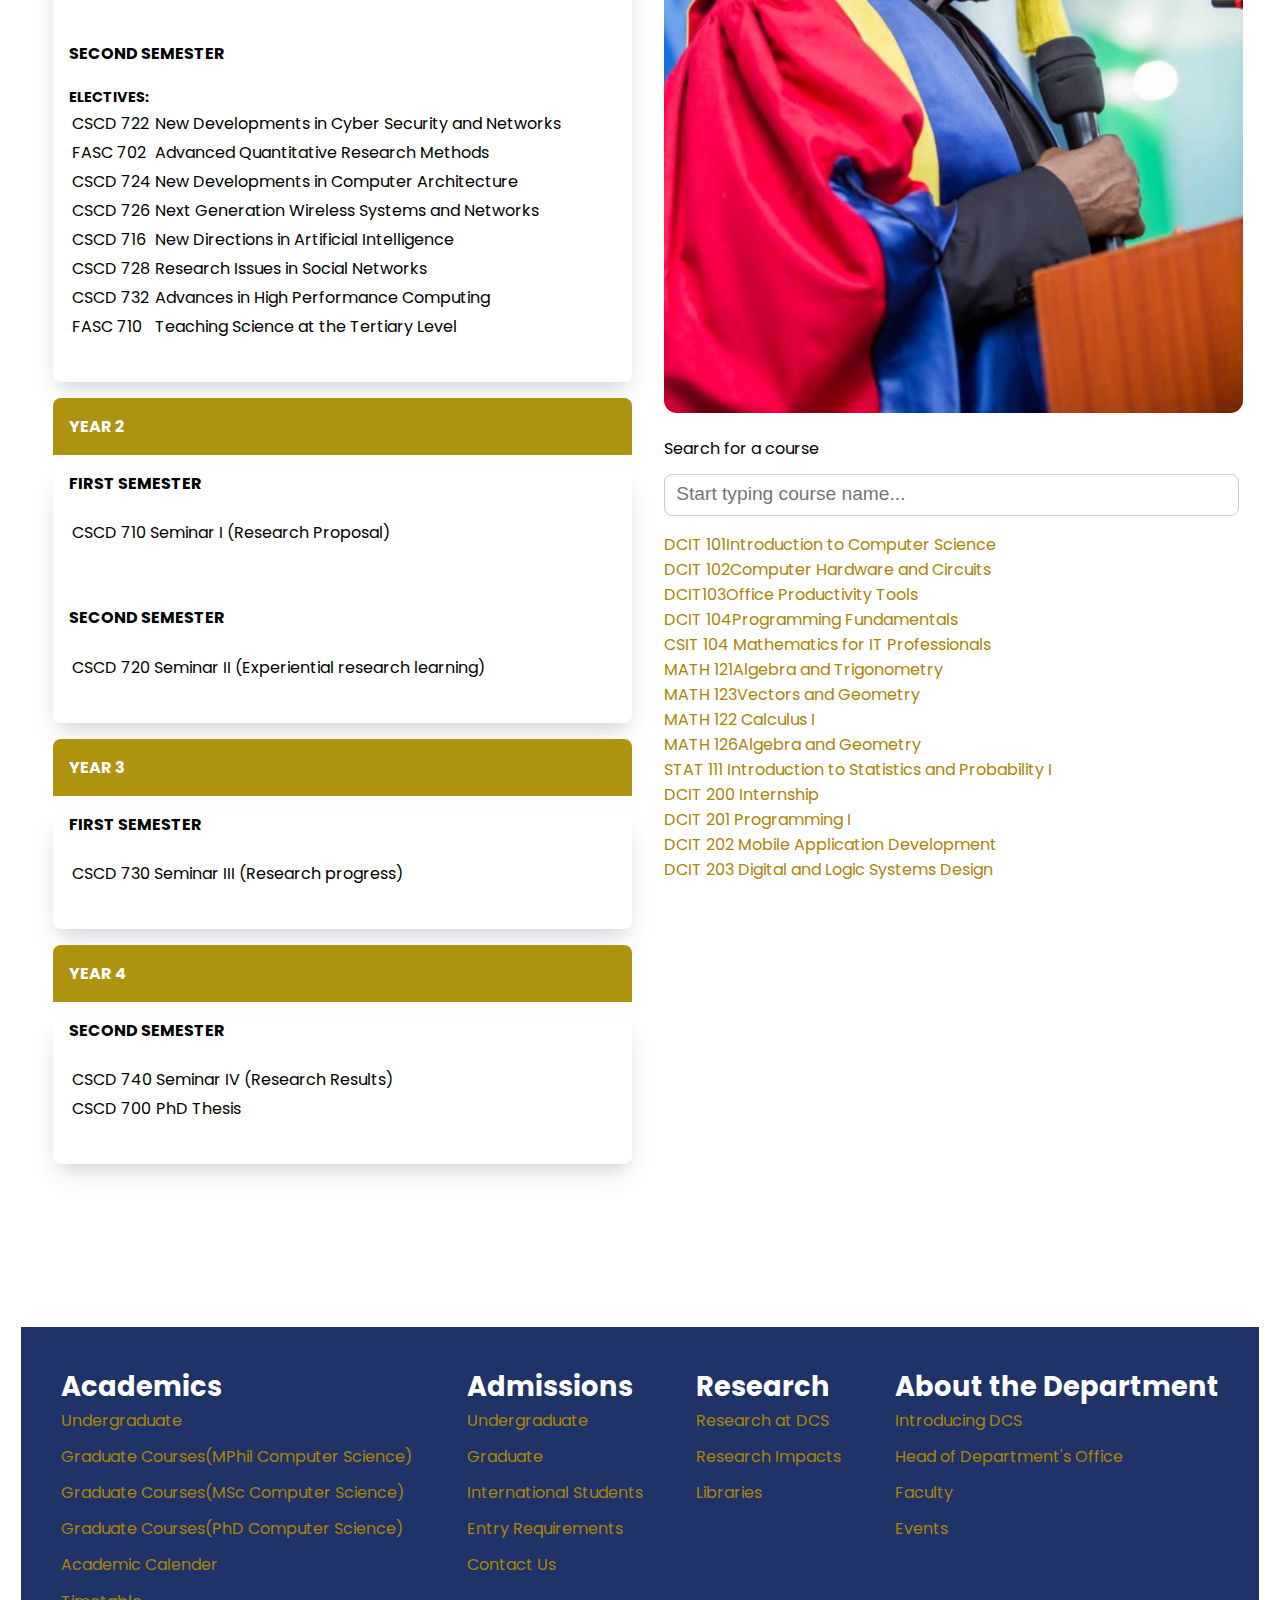
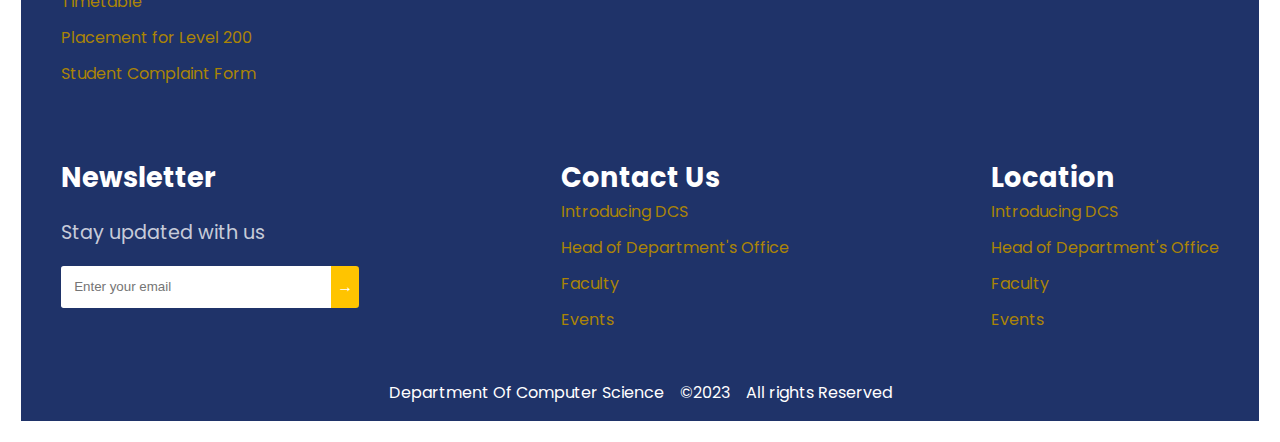
<file: phd.html>
<!DOCTYPE html>
<html lang="en">

<head>
    <meta charset="UTF-8">
    <meta name="viewport" content="width=device-width, initial-scale=1.0">
    <link rel="preconnect" href="https://fonts.googleapis.com">
    <link rel="preconnect" href="https://fonts.gstatic.com" crossorigin>
    <link href="https://fonts.googleapis.com/css2?family=Poppins:wght@200;300;600&display=swap" rel="stylesheet">
    <link rel="stylesheet" type="text/css" href="css/general.css">
    <link rel="stylesheet" type="text/css" href="css/index.css">
    <link rel="shortcut icon" href="assets/images/fav.png" type="image/x-icon">
    <link rel="stylesheet" type="text/css" href="css/phD.css">
    <title>UG | Department Of Computer Science</title>
</head>

<body>
    <script src="scripts/header.js"></script>
    <script src="scripts/nav-mobile.js"></script>
    <main>

        <section class="hero-programmes">
            <div class="events-overlay"></div>
            <div class="hero-programmes-text-container">
                <h1>PhD Programmes</h1>
                <h2>PhD Courses at DCS</h2>
            </div>
        </section>
        <section class="programmes">
            <div class="programe">
                <div class="p-title">
                    <h2>Short courses</h2>
                </div>
                <div class="p-info">
                    <p>
                        Our eight week intensive certificate course is open to graduates, secondary school students &
                        the general
                        public.
                    </p>
                </div>
                <div>
                    <a href="short-courses.html">Read More</a>
                </div>
            </div>
            <div class="programe">
                <div class="p-title">
                    <h2>Undergraduate Courses</h2>
                </div>
                <div class="p-info">
                    <p>
                        Open the door to sought-after technology careers with a world-class Bachelor of Science in
                        Computer Science
                        degree.
                    </p>
                </div>
                <div>
                    <a href="undergrad.html">Read More</a>
                </div>
            </div>
            <div class="programe">
                <div class="p-title">
                    <h2>Msc. & M.Phil Courses</h2>
                </div>
                <div class="p-info">
                    <p>
                        Embrace world class gradate education with unique blend of cutting-edge research and industry
                        experience.
                    </p>
                </div>
                <div>
                    <a href="msc-mphil.html">Read More</a>
                </div>
            </div>
            <div class="programe">
                <div class="p-title">
                    <h2>PhD Courses</h2>
                </div>
                <div class="p-info">
                    <p>
                        Our PHDs lead the effort to extend the boundaries of knowledge through quality and industry
                        relevant research.
                    </p>
                </div>
                <div>
                    <a href="phd.html">Read More</a>
                </div>
            </div>
        </section>
        <section class="abt-undergrad">
            <div class="abt-undergrad-h1-container">
                <h1 class="abt-undergrad-h1">PhD degree programmes</h1>
            </div>
            <div class="abt-undergrad-p-container">
                <p>
                    The Department offers two undergraduate degree programmes, Bachelor of
                    Science in Computer Science Single-Major (3:2:1:1) and Major-Minor
                    (3:2:2:1) as well as Bachelor of Science in Information Technology.
                </p>
                <p>
                    To qualify for admission into Computer Science programmes at Level 200,
                    candidates must have taken the following courses at Level 100:
                </p>
                <ul>
                    <li>MATH 121: Algebra and Trigonometry</li>
                    <li>MATH 122: Calculus I CSCD 101: Introduction to Computer Science I</li>
                    <li>CSCD 102: Introduction to Computer Science II</li>
                </ul>
                <p>
                    Every student in the Department of Computer Science must own his or her
                    laptop with minimum specification of:
                </p>
                <ul>
                    <li>i3 64-bit Processor</li>
                    <li>8GB RAM</li>
                    <li>500GB HD or 256 SSD</li>
                </ul>
            </div>

        </section>
        <section class="it-cs-programmes">
            <div class="it-cs-h2-container">
                <h2>PhD Courses</h2>
            </div>
            <div class="it-cs-container">
                <div class="it-cs-cols">
                    <h1>PhD Computer Science</h1>
                    <dl>
                        <dt><a>YEAR 1</a></dt>
                        <dd>
                            <h4>FIRST SEMESTER</h4>
                            <h6>ELECTIVES:</h6>
                            <table>
                                <tbody>
                                    <tr>
                                        <td>FASC 701</td>
                                        <td>Science and Society (Faculty Wide)</td>
                                    </tr>
                                    <tr>
                                        <td>FASC 700</td>
                                        <td>Special Topics in Science</td>
                                    </tr>
                                    <tr>
                                        <td>CSCD 721</td>
                                        <td>Grand Research Challenges in Computer Science</td>
                                    </tr>
                                    <tr>
                                        <td>CSCD 723</td>
                                        <td>Emerging Database Models</td>
                                    </tr>
                                    <tr>
                                        <td>CSCD 725</td>
                                        <td>Research in Bioinformatics and Computational Biology</td>
                                    </tr>
                                    <tr>
                                        <td>CSCD 727</td>
                                        <td>Ubiquitous Computing</td>
                                    </tr>
                                </tbody>
                            </table>
                            <br />
                            <h4>SECOND SEMESTER</h4>
                            <h6>ELECTIVES:</h6>
                            <table>
                                <tbody>
                                    <tr>
                                        <td>CSCD 722</td>
                                        <td>New Developments in Cyber Security and Networks</td>
                                    </tr>
                                    <tr>
                                        <td>FASC 702</td>
                                        <td>Advanced Quantitative Research Methods</td>
                                    </tr>
                                    <tr>
                                        <td>CSCD 724</td>
                                        <td>New Developments in Computer Architecture</td>
                                    </tr>
                                    <tr>
                                        <td>CSCD 726</td>
                                        <td>Next Generation Wireless Systems and Networks</td>
                                    </tr>
                                    <tr>
                                        <td>CSCD 716</td>
                                        <td>New Directions in Artificial Intelligence</td>
                                    </tr>
                                    <tr>
                                        <td>CSCD 728</td>
                                        <td>Research Issues in Social Networks</td>
                                    </tr>
                                    <tr>
                                        <td>CSCD 732</td>
                                        <td>Advances in High Performance Computing</td>
                                    </tr>
                                    <tr>
                                        <td>FASC 710</td>
                                        <td>Teaching Science at the Tertiary Level</td>
                                    </tr>
                                </tbody>
                            </table>
                        </dd>
                        <dt><a>YEAR 2</a></dt>
                        <dd>
                            <h4>FIRST SEMESTER</h4>
                            <table>
                                <tbody>
                                    <tr>
                                        <td>CSCD 710</td>
                                        <td>Seminar I (Research Proposal)</td>
                                    </tr>
                                </tbody>
                            </table>
                            <br />
                            <h4>SECOND SEMESTER</h4>
                            <table>
                                <tbody>
                                    <tr>
                                        <td>CSCD 720</td>
                                        <td>Seminar II (Experiential research learning)</td>
                                    </tr>
                                </tbody>
                            </table>
                        </dd>
                        <dt><a>YEAR 3</a></dt>
                        <dd>
                            <h4>FIRST SEMESTER</h4>
                            <table>
                                <tbody>
                                    <tr>
                                        <td>CSCD 730</td>
                                        <td>Seminar III (Research progress)</td>
                                    </tr>
                                </tbody>
                            </table>
                        </dd>
                        <dt><a>YEAR 4</a></dt>
                        <dd>
                            <h4>SECOND SEMESTER</h4>
                            <table>
                                <tbody>
                                    <tr>
                                        <td>CSCD 740</td>
                                        <td>Seminar IV (Research Results)</td>
                                    </tr>
                                    <tr>
                                        <td>CSCD 700</td>
                                        <td>PhD Thesis</td>
                                    </tr>
                                </tbody>
                            </table>
                        </dd>
                    </dl>
                    <br /><br /><br />
                </div>
                <div class="img-phd">
                    <div class="phd-img-container">
                        <img src="assets/images/RProf.jpg" alt="prof">
                    </div>
                    <div class="search-courses-db-container" id="search-courses-db-container">
                        <label class="search-label" for="search-course-search">Search for a course</label>
                        <input type="text" id="search-course-search" placeholder="Start typing course name..." />
                        <div id="results-search"></div>
                        <h2 id="title-search"></h2>
                        <h3 id="coursecode"></h3>
                        <p id="description-search"></p>
                        <script src="scripts/courses.js"></script>
                        <br id="br-search" />
                    </div>
                </div>
            </div>
        </section>
        <script src="scripts/courses-script.js"></script>
    </main>
    <script src="scripts/footer.js"></script>
</body>

</html>
</file>
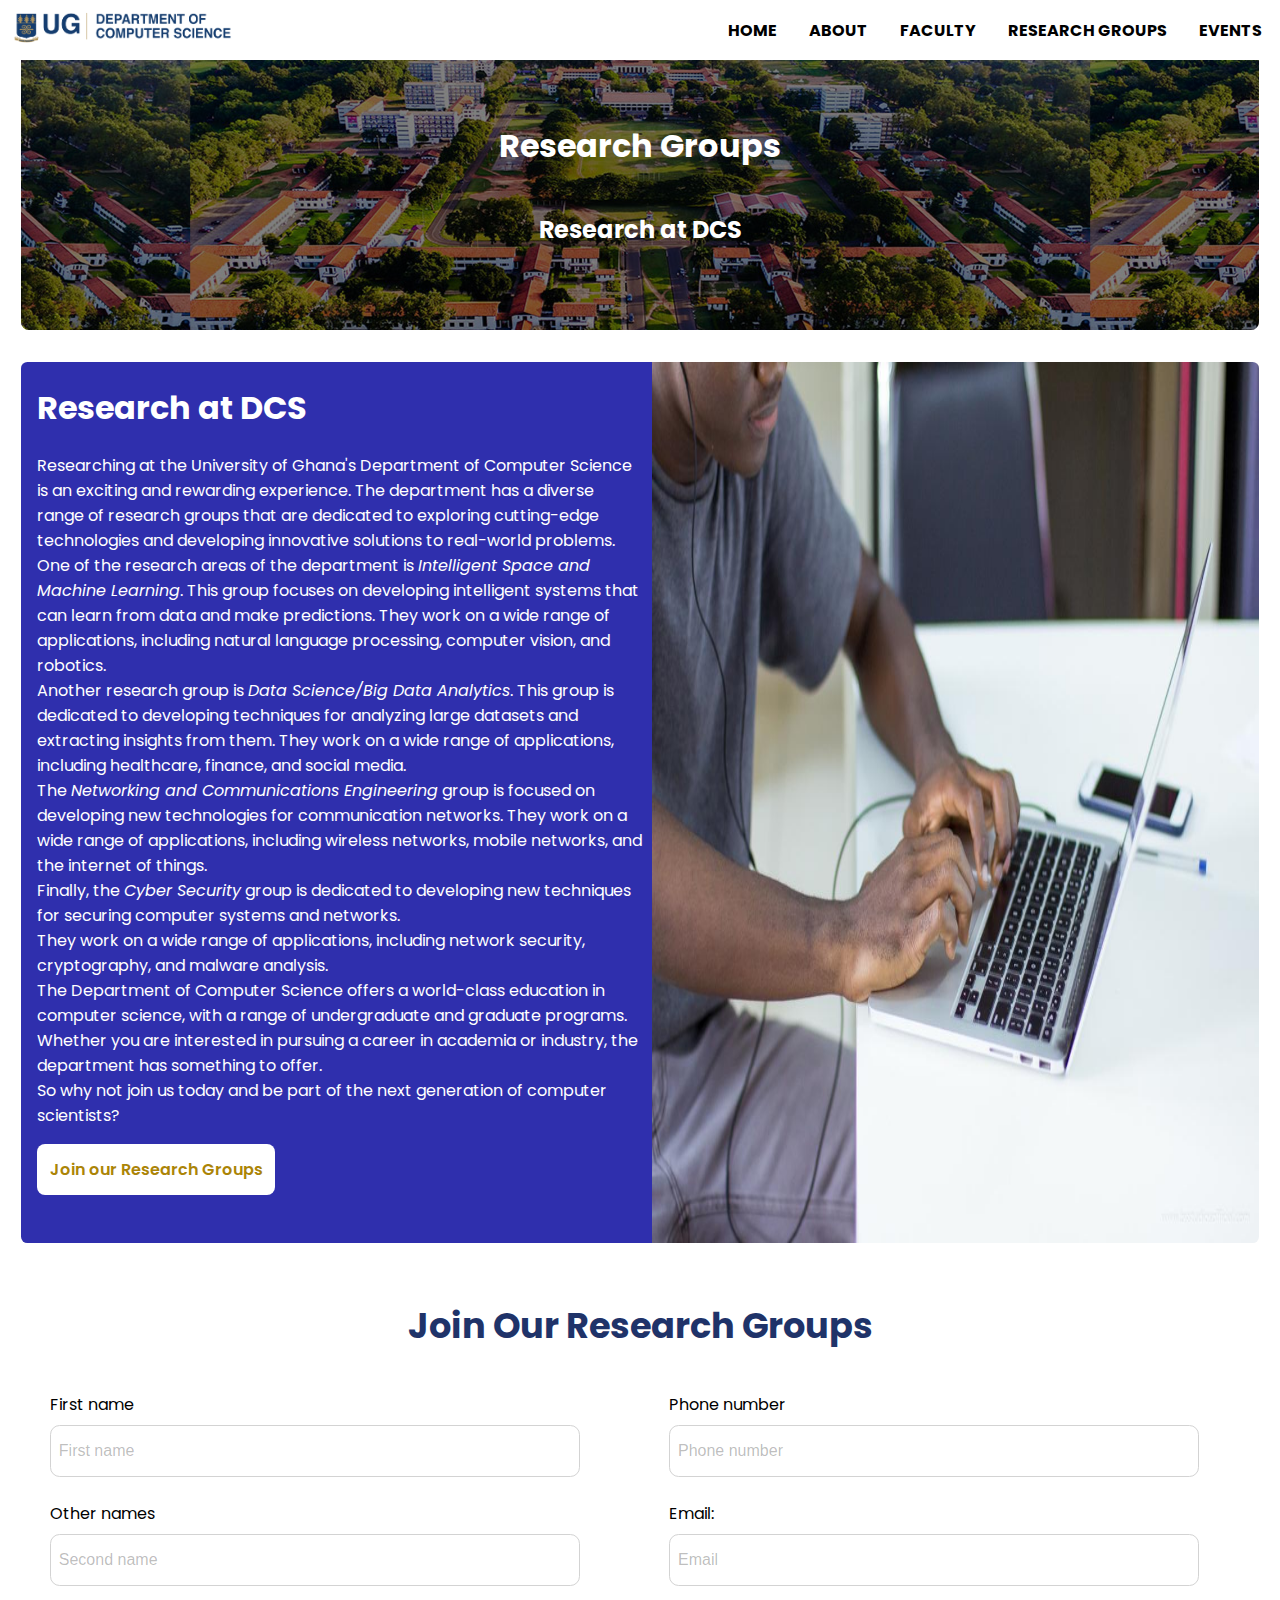
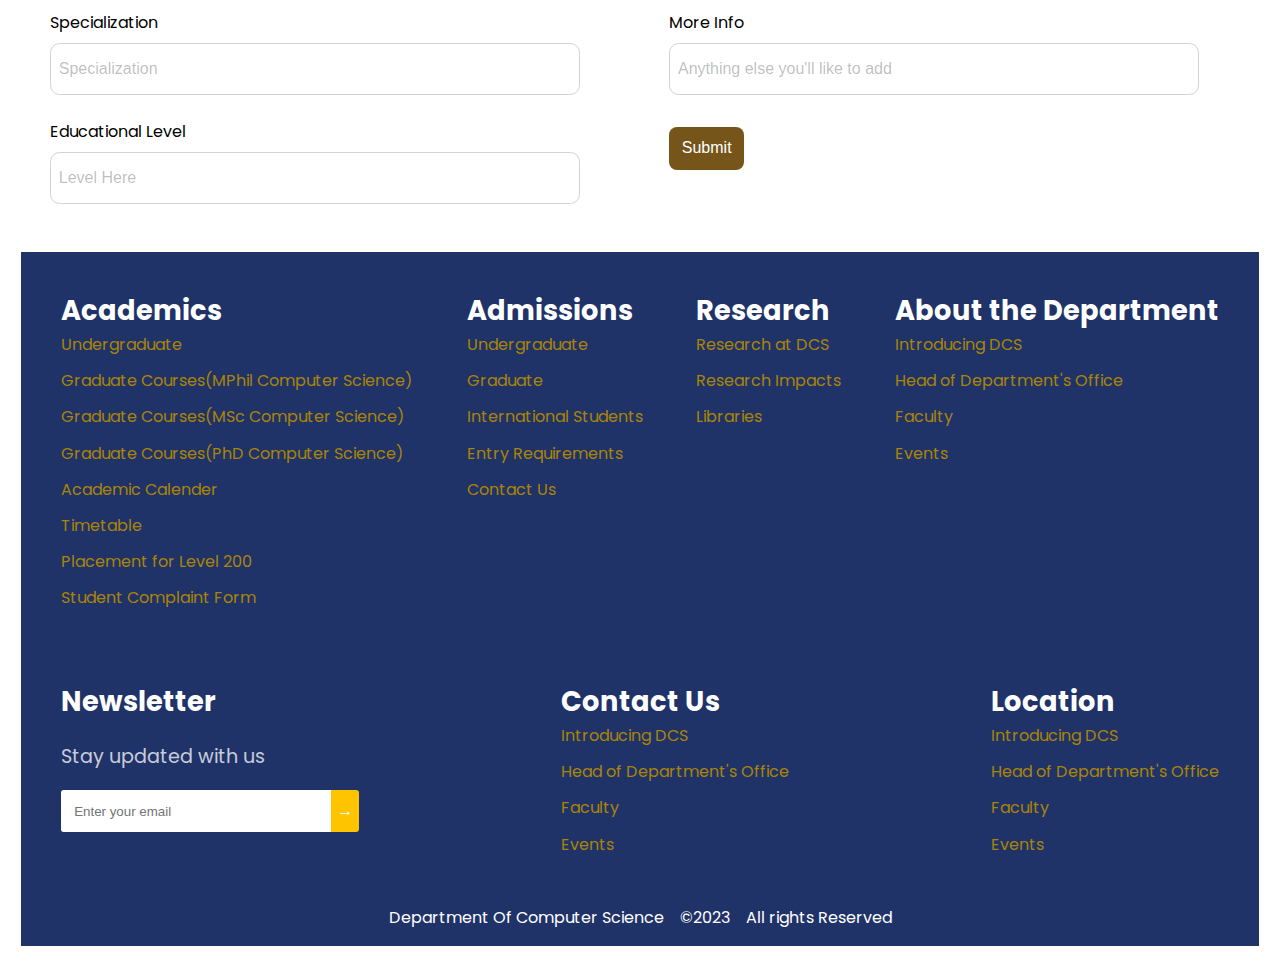
<file: research-groups.html>
<!DOCTYPE html>
<html lang="en">

<head>
    <meta charset="UTF-8">
    <meta name="viewport" content="width=device-width, initial-scale=1.0">
    <link rel="preconnect" href="https://fonts.googleapis.com">
    <link rel="preconnect" href="https://fonts.gstatic.com" crossorigin>
    <link href="https://fonts.googleapis.com/css2?family=Poppins:wght@200;300;600&display=swap" rel="stylesheet">
    <link rel="stylesheet" type="text/css" href="css/general.css">
    <link rel="stylesheet" type="text/css" href="css/research.css">
    <link rel="shortcut icon" href="assets/images/fav.png" type="image/x-icon">
    <title>UG | Department Of Computer Science</title>
</head>

<body>
    <script src="scripts/header.js"></script>
    <script src="scripts/nav-mobile.js"></script>
    <main>
        <section class="hero">
            <div class="research-overlay"></div>
            <div class="hero-text-container">
                <h1>Research Groups</h1>
                <h2>Research at DCS</h2>
            </div>
        </section>
        <section class="research-info">
            <div class="info-text">
                <h1>Research at DCS</h1>
                <p>
                    Researching at the University of Ghana's Department of Computer Science is an exciting and rewarding experience. The
                    department has a diverse range of research groups that are dedicated to exploring cutting-edge technologies and
                    developing innovative solutions to real-world problems.<span class="no-mobile"><br>One of the research areas of the department is <em>Intelligent Space and Machine Learning</em>. This group focuses on developing intelligent systems that can learn from data and make predictions. They work on a wide range of applications,
                    including natural language processing, computer vision, and robotics.<br>Another research group is <em>Data Science/Big Data Analytics</em>. This group is dedicated to developing techniques for analyzing large datasets and extracting insights from them. They work on a wide range of applications, including healthcare, finance, and social media.<br>The <em>Networking and Communications Engineering</em> group is focused on developing new technologies for communication networks. They work on a wide range of applications, including wireless networks, mobile networks, and the internet of things.<br>Finally, the <em>Cyber Security</em> group is dedicated to developing new techniques for securing computer systems and networks.<br>They work on a wide range of applications, including network security, cryptography, and malware analysis.</span><br>The Department of Computer Science  offers a world-class education in computer science, with a range of undergraduate and graduate programs. Whether you are interested in pursuing a career in academia or industry, the department has something to offer.<br>So why not join us today and be part of the next generation of computer
                    scientists?
                </p>
                <div class="reg-btn">
                    <a href="#research-form">Join our Research Groups</a>
                </div>
            </div>
            <div class="info-image-container">
                <img src="assets/images/PHOTO-2019-03-04-14-45-13 2.jpg" alt="this is an image">
            </div>
        </section>
        <section class="research-form" id="research-form">
                    <h1>Join Our Research Groups</h1>
                    <form class="join-form" id="join-form" name="join-form">
                        <div class="form-col">
                            <label for="first-name">First name</label>
                            <input class="input" type="text" placeholder="First name" id="first-name" required autocomplete="name">
                            <label for="second-name">Other names</label>
                            <input class="input" type="text" placeholder="Second name" id="second-name" required autocomplete="additional-name">
                            <label for="specialization">Specialization</label>
                            <input class="input" type="text" placeholder="Specialization" id="specialization" required>
                            <label for="level">Educational Level</label>
                            <input class="input" type="text" placeholder="Level Here" id="level" required>
                        </div>
                        <div class="form-col">
                            <label for="phone">Phone number</label>
                            <input class="input" type="tel" placeholder="Phone number" inputmode="tel" id="phone" required autocomplete="tel-country-code">
                            <label for="email">Email:</label>
                            <input class="input" type="email"  placeholder="Email" id="email" required autocomplete="email">
                            <label for="additional">More Info</label>
                            <input class="input" type="text" placeholder="Anything else you'll like to add" id="additional">
                            <button type="submit" class="submit-btn-2">Submit</button>
                        </div>
                    </form>
                </div>
        </section>
    </main>
    <script src="scripts/footer.js"></script>
</body>

</html>
</file>
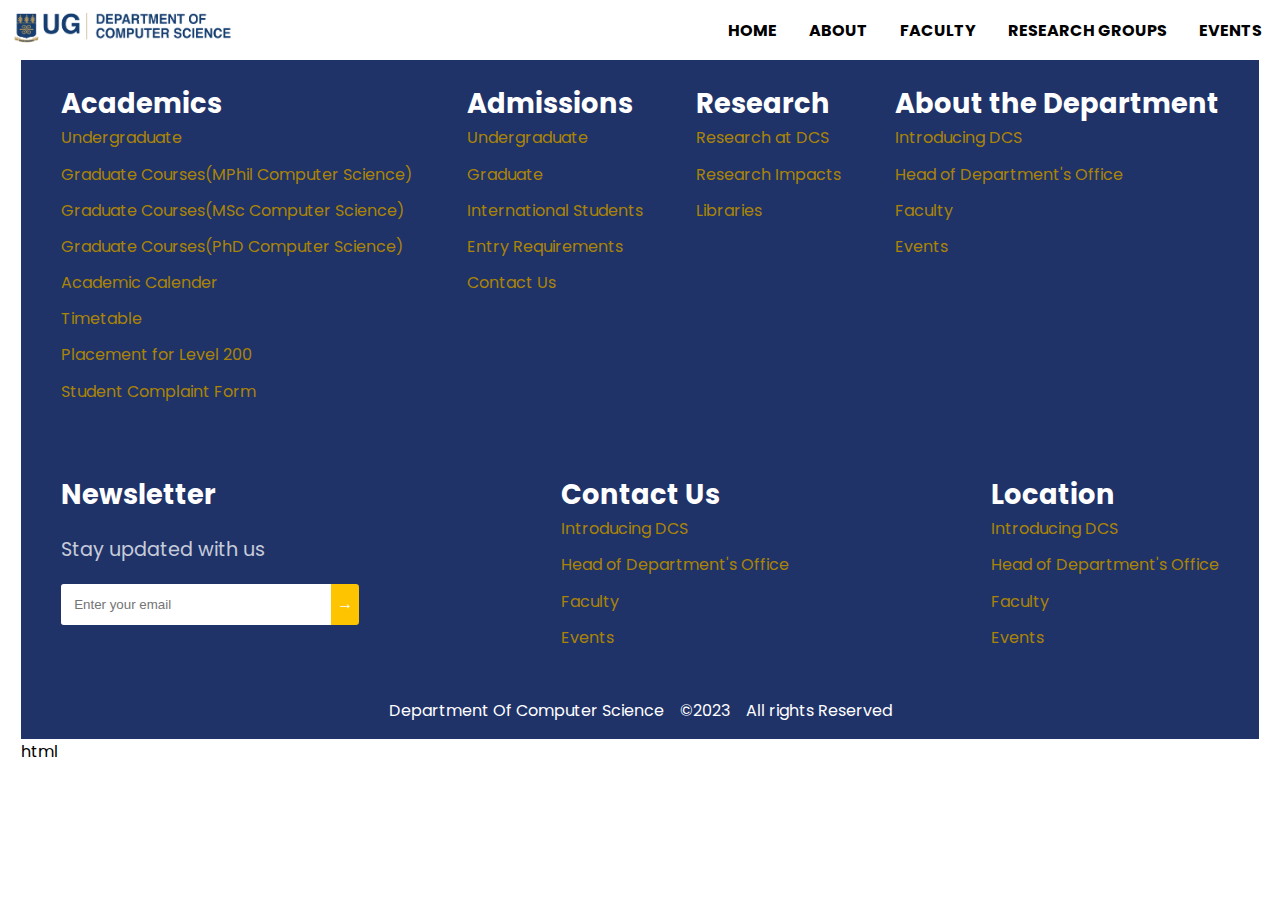
<file: template.html>
<!DOCTYPE html>
<html lang="en">

    <head>
        <meta charset="UTF-8">
        <meta name="viewport" content="width=device-width, initial-scale=1.0">
        <link rel="preconnect" href="https://fonts.googleapis.com">
        <link rel="preconnect" href="https://fonts.gstatic.com" crossorigin>
        <link href="https://fonts.googleapis.com/css2?family=Poppins:wght@200;300;600&display=swap" rel="stylesheet">
        <link rel="stylesheet" type="text/css" href="css/general.css">
        <link rel="shortcut icon" href="assets/images/fav.png" type="image/x-icon">
        <title>UG | Department Of Computer Science</title>
    </head>
    <body>
        <script src="scripts/header.js"></script>
        <script src="scripts/nav-mobile.js"></script>
        <main>

        </main>
        <script src="scripts/footer.js"></script>
    </body>
</html>html
</file>
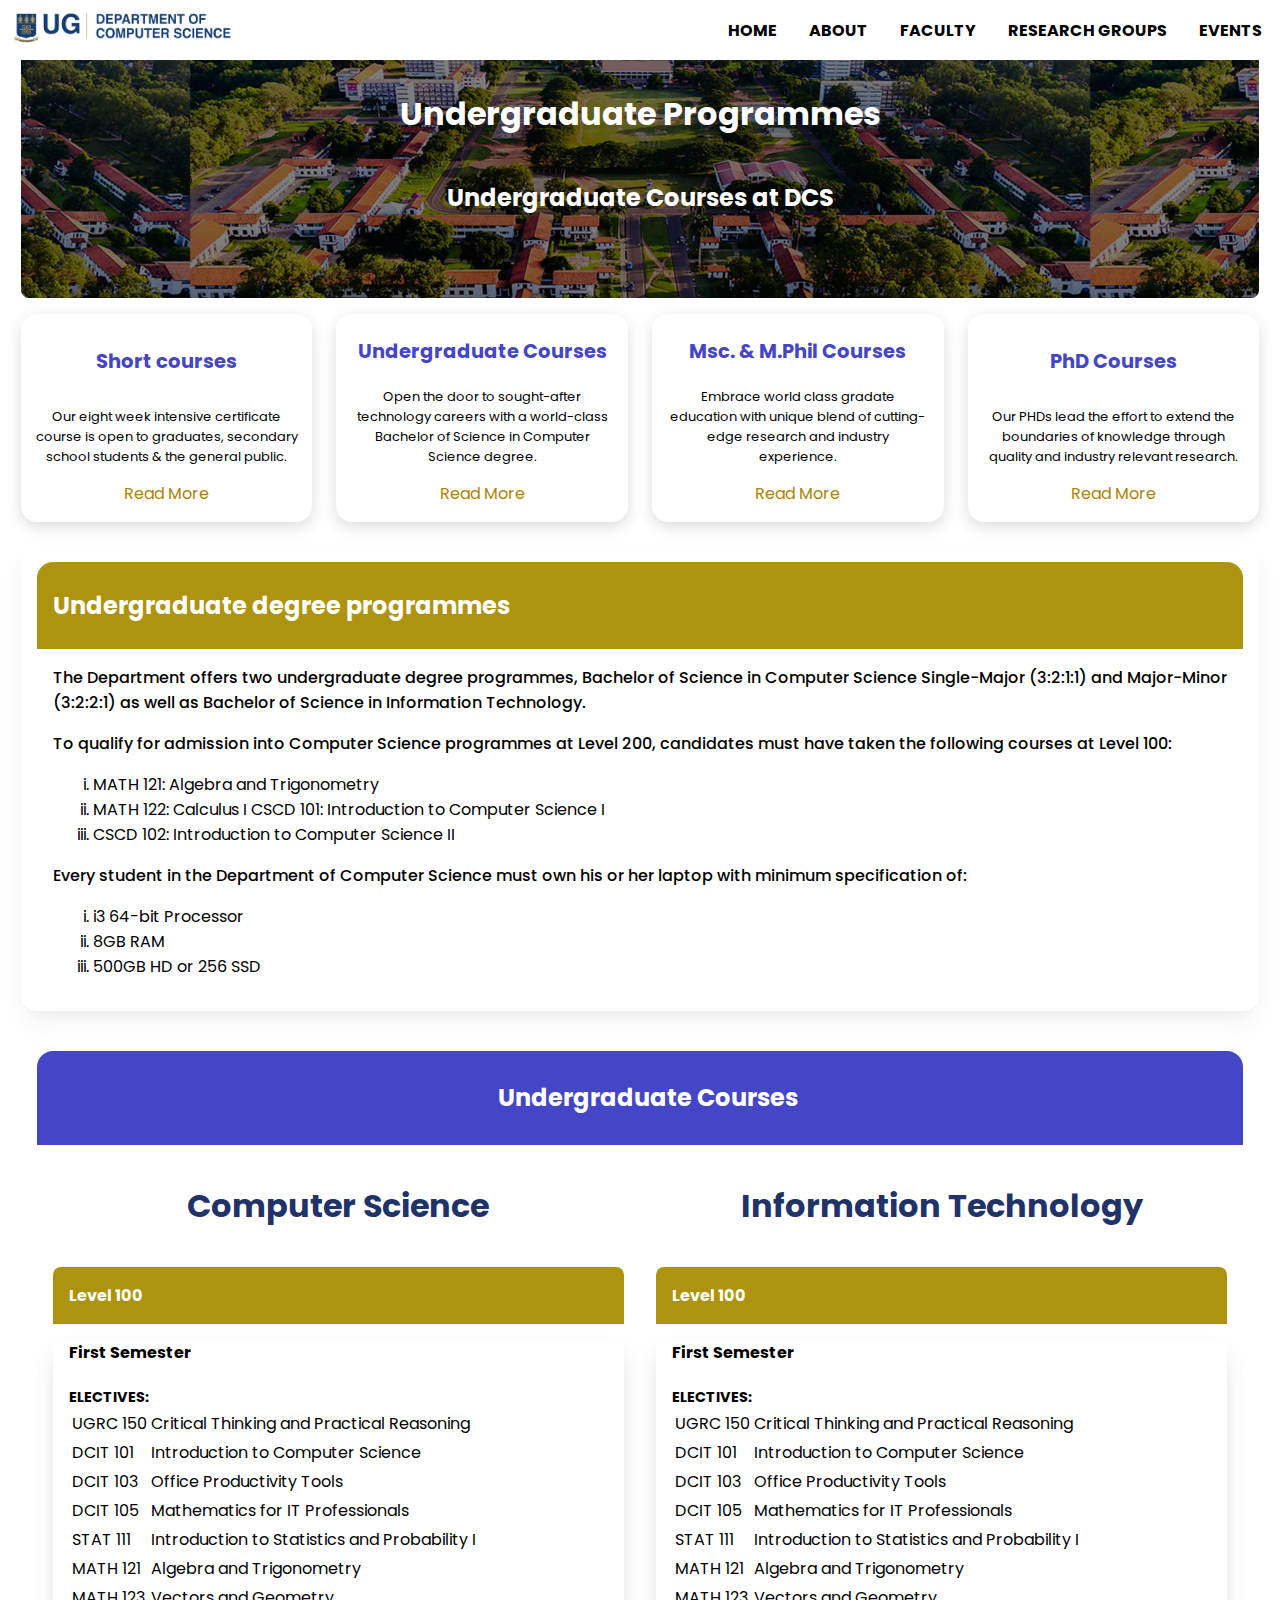
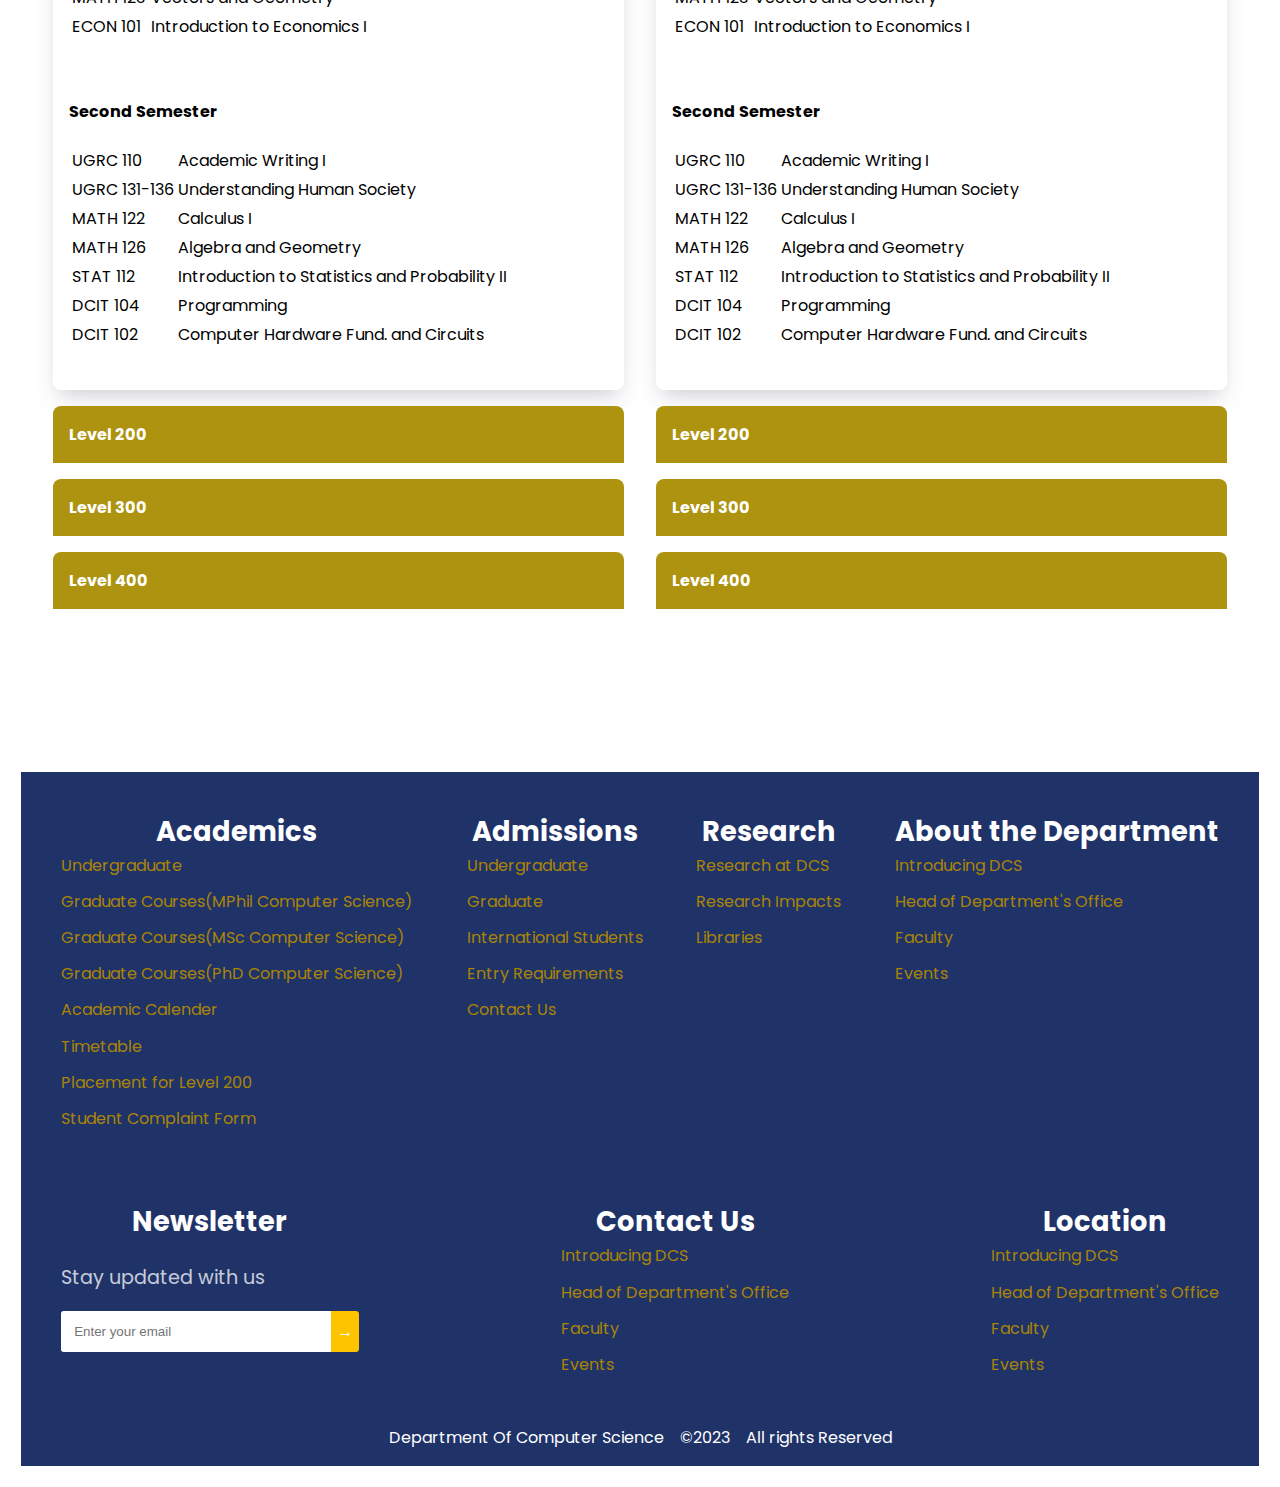
<file: undergrad.html>
<!DOCTYPE html>
<html lang="en">
  <head>
    <meta charset="UTF-8">
    <meta name="viewport" content="width=device-width, initial-scale=1.0">
    <link rel="preconnect" href="https://fonts.googleapis.com">
    <link rel="preconnect" href="https://fonts.gstatic.com" crossorigin>
    <link href="https://fonts.googleapis.com/css2?family=Poppins:wght@200;300;600&display=swap" rel="stylesheet">
    <link rel="stylesheet" type="text/css" href="css/general.css">
    <link rel="stylesheet" type="text/css" href="css/undergrad.css">
    <link rel="stylesheet" type="text/css" href="css/index.css">
    <link rel="shortcut icon" href="assets/images/fav.png" type="image/x-icon">
    <title>UG | Department Of Computer Science</title>
  </head>
  <body>
    <script src="scripts/header.js"></script>
    <script src="scripts/nav-mobile.js"></script>
    <main>
      
      <section class="hero-programmes">
        <div class="events-overlay"></div>
        <div class="hero-programmes-text-container">
          <h1>Undergraduate Programmes</h1>
          <h2>Undergraduate Courses at DCS</h2>
        </div>
      </section>
      <section class="programmes">
        <div class="programe">
          <div class="p-title">
            <h2>Short courses</h2>
          </div>
          <div class="p-info">
            <p>
              Our eight week intensive certificate course is open to graduates, secondary school students & the general
              public.
            </p>
          </div>
          <div>
            <a href="short-courses.html">Read More</a>
          </div>
        </div>
        <div class="programe">
          <div class="p-title">
            <h2>Undergraduate Courses</h2>
          </div>
          <div class="p-info">
            <p>
              Open the door to sought-after technology careers with a world-class Bachelor of Science in Computer Science
              degree.
            </p>
          </div>
          <div>
            <a href="undergrad.html">Read More</a>
          </div>
        </div>
        <div class="programe">
          <div class="p-title">
            <h2>Msc. & M.Phil Courses</h2>
          </div>
          <div class="p-info">
            <p>
              Embrace world class gradate education with unique blend of cutting-edge research and industry experience.
            </p>
          </div>
          <div>
            <a href="msc-mphil.html">Read More</a>
          </div>
        </div>
        <div class="programe">
          <div class="p-title">
            <h2>PhD Courses</h2>
          </div>
          <div class="p-info">
            <p>
              Our PHDs lead the effort to extend the boundaries of knowledge through quality and industry relevant research.
            </p>
          </div>
          <div>
            <a href="phd.html">Read More</a>
          </div>
        </div>
      </section>
      <section class="abt-undergrad">
        <div class="abt-undergrad-h1-container">
          <h1 class="abt-undergrad-h1">Undergraduate degree programmes</h1>
        </div>
        <div class="abt-undergrad-p-container">
            <p>
              The Department offers two undergraduate degree programmes, Bachelor of
              Science in Computer Science Single-Major (3:2:1:1) and Major-Minor
              (3:2:2:1) as well as Bachelor of Science in Information Technology.
            </p>
            <p>
              To qualify for admission into Computer Science programmes at Level 200,
              candidates must have taken the following courses at Level 100:
            </p>
            <ul>
              <li>MATH 121: Algebra and Trigonometry</li>
              <li>MATH 122: Calculus I CSCD 101: Introduction to Computer Science I</li>
              <li>CSCD 102: Introduction to Computer Science II</li>
            </ul>
            <p>
              Every student in the Department of Computer Science must own his or her
              laptop with minimum specification of:
            </p>
            <ul>
              <li>i3 64-bit Processor</li>
              <li>8GB RAM</li>
              <li>500GB HD or 256 SSD</li>
            </ul>
        </div>         
          
    </section> 
    <section class="it-cs-programmes">
        <div class="it-cs-h2-container">
          <h2>Undergraduate Courses</h2>
        </div>        
        <div class="it-cs-container">
          <div class="it-cs-cols">
            <h1>Computer Science</h1>
            <dl>
              <dt id="levelcs1"><a>Level 100</a></dt>
              <dd id="tablecs1">
                <h4>First Semester</h4>
                <h6>ELECTIVES:</h6>
                <table>
                  <tbody>
                    <tr>
                      <td>UGRC 150</td>
                      <td>Critical Thinking and Practical Reasoning</td>
                    </tr>
                    <tr>
                      <td>DCIT 101</td>
                      <td>Introduction to Computer Science</td>
                    </tr>
                    <tr>
                      <td>DCIT 103</td>
                      <td>Office Productivity Tools</td>
                    </tr>
                    <tr>
                      <td>DCIT 105</td>
                      <td>Mathematics for IT Professionals</td>
                    </tr>
                    <tr>
                      <td>STAT 111</td>
                      <td>Introduction to Statistics and Probability I</td>
                    </tr>
                    <tr>
                      <td>MATH 121</td>
                      <td>Algebra and Trigonometry</td>
                    </tr>
                    <tr>
                      <td>MATH 123</td>
                      <td>Vectors and Geometry</td>
                    </tr>
                    <tr>
                      <td>ECON 101</td>
                      <td>Introduction to Economics I</td>
                    </tr>
                  </tbody>
                </table>
                <br />
                <h4>Second Semester</h4>
                <table>
                  <tbody>
                    <tr>
                      <td>UGRC 110</td>
                      <td>Academic Writing I</td>
                    </tr>
                    <tr>
                      <td>UGRC 131-136</td>
                      <td>Understanding Human Society</td>
                    </tr>
                    <tr>
                      <td>MATH 122</td>
                      <td>Calculus I</td>
                    </tr>
                    <tr>
                      <td>MATH 126</td>
                      <td>Algebra and Geometry</td>
                    </tr>
                    <tr>
                      <td>STAT 112</td>
                      <td>Introduction to Statistics and Probability II</td>
                    </tr>
                    <tr>
                      <td>DCIT 104</td>
                      <td>Programming</td>
                    </tr>
                    <tr>
                      <td>DCIT 102</td>
                      <td>Computer Hardware Fund. and Circuits</td>
                    </tr>
                  </tbody>
                </table>
              </dd>
              <dt id="levelcs2"><a>Level 200</a></dt>
              <dd id="tablecs2">
                <h4>First Semester</h4>
                <table>
                  <tbody>
                    <tr>
                      <td>UGRC 210</td>
                      <td>Academic Writing II</td>
                    </tr>
                    <tr>
                      <td>DCIT 201</td>
                      <td>Programming I</td>
                    </tr>
                    <tr>
                      <td>DCIT 203</td>
                      <td>Digital and Logic Systems Design</td>
                    </tr>
                    <tr>
                      <td>DCIT 205</td>
                      <td>Multi Media and Web Design</td>
                    </tr>
                    <tr>
                      <td>DCIT 207</td>
                      <td>Computer Architecture &amp; Organisation</td>
                    </tr>
                    <tr>
                      <td>DCIT 209</td>
                      <td>E-Business Architectures</td>
                    </tr>
                  </tbody>
                </table>
                <br />
                <h4>Second Semester</h4>
                <h6>ELECTIVES:</h6>
                <table>
                  <tbody>
                    <tr>
                      <td>UGRC 220</td>
                      <td>Introduction to African Studies</td>
                    </tr>
                    <tr>
                      <td>DCIT 202</td>
                      <td>Mobile Application Development</td>
                    </tr>
                    <tr>
                      <td>DCIT204</td>
                      <td>Data Structures &amp; Algorithm I</td>
                    </tr>
                    <tr>
                      <td>DCIT206</td>
                      <td>Systems Administration</td>
                    </tr>
                    <tr>
                      <td>DCIT208</td>
                      <td>Software Engineering</td>
                    </tr>
                    <tr>
                      <td>DCIT 200</td>
                      <td>Internship</td>
                    </tr>
                    <tr>
                      <td>DCIT 212</td>
                      <td>Numerical and Computational Methods</td>
                    </tr>
                    <tr>
                      <td>DCIT 214</td>
                      <td>Information Modeling and Specification</td>
                    </tr>
                  </tbody>
                </table>
              </dd>
              <dt id="levelcs3"><a>Level 300</a></dt>
              <dd id="tablecs3">
                <h4>First Semester</h4>
                <h6>ELECTIVES:</h6>
                <table>
                  <tbody>
                    <tr>
                      <td>DCIT 301</td>
                      <td>Operating Systems</td>
                    </tr>
                    <tr>
                      <td>DCIT 303</td>
                      <td>Computer Networks</td>
                    </tr>
                    <tr>
                      <td>DCIT 305</td>
                      <td>Database Fundamentals</td>
                    </tr>
                    <tr>
                      <td>DCIT 313</td>
                      <td>Introduction to Artificial Intelligence</td>
                    </tr>
                    <tr>
                      <td>DCIT 317</td>
                      <td>IT Project Management</td>
                    </tr>
                    <tr>
                      <td>DCIT 307</td>
                      <td>Mini-Project</td>
                    </tr>
                    <tr>
                      <td>DCIT 315</td>
                      <td>Principles of 3D Environment</td>
                    </tr>
                    <tr>
                      <td>DCIT 321</td>
                      <td>Software Evolution</td>
                    </tr>
                  </tbody>
                </table>
                <br />
                <h4>Second Semester</h4>
                <h6>ELECTIVES:</h6>
                <table>
                  <tbody>
                    <tr>
                      <td>DCIT 302</td>
                      <td>Human Computer Interaction</td>
                    </tr>
                    <tr>
                      <td>DCIT 304</td>
                      <td>Research Methods</td>
                    </tr>
                    <tr>
                      <td>DCIT 308</td>
                      <td>Data Structures and Algorithms II</td>
                    </tr>
                    <tr>
                      <td>DCIT 312</td>
                      <td>Information Security Management</td>
                    </tr>
                    <tr>
                      <td>DCIT 318</td>
                      <td>Programming II</td>
                    </tr>
                    <tr>
                      <td>DCIT 314</td>
                      <td>Game Engine Architecture</td>
                    </tr>
                    <tr>
                      <td>DCIT 322</td>
                      <td>Database Management Administration</td>
                    </tr>
                  </tbody>
                </table>
              </dd>
              <dt id="levelcs4"><a>Level 400</a></dt>
              <dd id="tablecs4">
                <h4>First Semester</h4>
                <h6>ELECTIVES:</h6>
                <table>
                  <tbody>
                    <tr>
                      <td>DCIT 400</td>
                      <td>Project</td>
                    </tr>
                    <tr>
                      <td>DCIT 401</td>
                      <td>Social, Legal, Ethical and Professional Issues</td>
                    </tr>
                    <tr>
                      <td>DCIT 409</td>
                      <td>Digital Forensics</td>
                    </tr>
                    <tr>
                      <td>DCIT 413</td>
                      <td>Play and Games</td>
                    </tr>
                    <tr>
                      <td>DCIT 415</td>
                      <td>Advanced Software Engineering</td>
                    </tr>
                    <tr>
                      <td>DCIT 419</td>
                      <td>Agile Methods</td>
                    </tr>
                    <tr>
                      <td>DCIT 421</td>
                      <td>Persuasive Systems Development</td>
                    </tr>
                  </tbody>
                </table>
                <br />
                <h4>Second Semester</h4>
                <h6>ELECTIVES:</h6>
                <table>
                  <tbody>
                    <tr>
                      <td>DCIT 400</td>
                      <td>Project</td>
                    </tr>
                    <tr>
                      <td>DCIT 402</td>
                      <td>Management Principles in Computing</td>
                    </tr>
                    <tr>
                      <td>DCIT 418</td>
                      <td>Systems and Network Security</td>
                    </tr>
                    <tr>
                      <td>DCIT 428</td>
                      <td>Wireless Systems and Networks</td>
                    </tr>
                    <tr>
                      <td>DCIT 318</td>
                      <td>Programming II</td>
                    </tr>
                    <tr>
                      <td>DCIT 404</td>
                      <td>Advanced Databases</td>
                    </tr>
                    <tr>
                      <td>DCIT 406</td>
                      <td>Advanced Computer Networks</td>
                    </tr>
                    <tr>
                      <td>DCIT 408</td>
                      <td>Compilers</td>
                    </tr>
                    <tr>
                      <td>DCIT 426</td>
                      <td>Telecommunication Systems</td>
                    </tr>
                    <tr>
                      <td>DCIT 412</td>
                      <td>Computer Vision</td>
                    </tr>
                    <tr>
                      <td>DCIT 414</td>
                      <td>Data Mining and Warehousing</td>
                    </tr>
                    <tr>
                      <td>DCIT 416</td>
                      <td>Digital Signal Processing</td>
                    </tr>
                    <tr>
                      <td>DCIT 422</td>
                      <td>Information Visualization</td>
                    </tr>
                  </tbody>
                </table>
              </dd>
            </dl>
            <br /><br /><br />
          </div>
          <div class="it-cs-cols">
            <h1>Information Technology</h1>
            <dl>
              <dt id="levelit1"><a>Level 100</a></dt>
              <dd id="tableit1">
                <h4>First Semester</h4>
                <h6>ELECTIVES:</h6>
                <table>
                  <tbody>
                    <tr>
                      <td>UGRC 150</td>
                      <td>Critical Thinking and Practical Reasoning</td>
                    </tr>
                    <tr>
                      <td>DCIT 101</td>
                      <td>Introduction to Computer Science</td>
                    </tr>
                    <tr>
                      <td>DCIT 103</td>
                      <td>Office Productivity Tools</td>
                    </tr>
                    <tr>
                      <td>DCIT 105</td>
                      <td>Mathematics for IT Professionals</td>
                    </tr>
                    <tr>
                      <td>STAT 111</td>
                      <td>Introduction to Statistics and Probability I</td>
                    </tr>
                    <tr>
                      <td>MATH 121</td>
                      <td>Algebra and Trigonometry</td>
                    </tr>
                    <tr>
                      <td>MATH 123</td>
                      <td>Vectors and Geometry</td>
                    </tr>
                    <tr>
                      <td>ECON 101</td>
                      <td>Introduction to Economics I</td>
                    </tr>
                  </tbody>
                </table>
                <br />
                <h4>Second Semester</h4>
                <table>
                  <tbody>
                    <tr>
                      <td>UGRC 110</td>
                      <td>Academic Writing I</td>
                    </tr>
                    <tr>
                      <td>UGRC 131-136</td>
                      <td>Understanding Human Society</td>
                    </tr>
                    <tr>
                      <td>MATH 122</td>
                      <td>Calculus I</td>
                    </tr>
                    <tr>
                      <td>MATH 126</td>
                      <td>Algebra and Geometry</td>
                    </tr>
                    <tr>
                      <td>STAT 112</td>
                      <td>Introduction to Statistics and Probability II</td>
                    </tr>
                    <tr>
                      <td>DCIT 104</td>
                      <td>Programming</td>
                    </tr>
                    <tr>
                      <td>DCIT 102</td>
                      <td>Computer Hardware Fund. and Circuits</td>
                    </tr>
                  </tbody>
                </table>
              </dd>
              <dt id="levelit2"><a>Level 200</a></dt>
              <dd id="tableit2">
                <h4>First Semester</h4>
                <table>
                  <tbody>
                    <tr>
                      <td>UGRC 210</td>
                      <td>Academic Writing II</td>
                    </tr>
                    <tr>
                      <td>DCIT 201</td>
                      <td>Programming I</td>
                    </tr>
                    <tr>
                      <td>DCIT 203</td>
                      <td>Digital and Logic Systems Design</td>
                    </tr>
                    <tr>
                      <td>DCIT 205</td>
                      <td>Multi Media and Web Design</td>
                    </tr>
                    <tr>
                      <td>DCIT 207</td>
                      <td>Computer Architecture &amp; Organisation</td>
                    </tr>
                    <tr>
                      <td>DCIT 209</td>
                      <td>E-Business Architectures</td>
                    </tr>
                  </tbody>
                </table>
                <br />
                <h4>Second Semester</h4>
                <h6>ELECTIVES:</h6>
                <table>
                  <tbody>
                    <tr>
                      <td>UGRC 220</td>
                      <td>Introduction to African Studies</td>
                    </tr>
                    <tr>
                      <td>DCIT 202</td>
                      <td>Mobile Application Development</td>
                    </tr>
                    <tr>
                      <td>DCIT204</td>
                      <td>Data Structures &amp; Algorithm I</td>
                    </tr>
                    <tr>
                      <td>DCIT206</td>
                      <td>Systems Administration</td>
                    </tr>
                    <tr>
                      <td>DCIT208</td>
                      <td>Software Engineering</td>
                    </tr>
                    <tr>
                      <td>DCIT 200</td>
                      <td>Internship</td>
                    </tr>
                    <tr>
                      <td>DCIT 212</td>
                      <td>Numerical and Computational Methods</td>
                    </tr>
                    <tr>
                      <td>DCIT 214</td>
                      <td>Information Modeling and Specification</td>
                    </tr>
                  </tbody>
                </table>
              </dd>
              <dt id="levelit3"><a>Level 300</a></dt>
              <dd id="tableit3">
                <h4>First Semester</h4>
                <h6>ELECTIVES:</h6>
                <table>
                  <tbody>
                    <tr>
                      <td>DCIT 301</td>
                      <td>Operating Systems</td>
                    </tr>
                    <tr>
                      <td>DCIT 303</td>
                      <td>Computer Networks</td>
                    </tr>
                    <tr>
                      <td>DCIT 305</td>
                      <td>Database Fundamentals</td>
                    </tr>
                    <tr>
                      <td>DCIT 313</td>
                      <td>Introduction to Artificial Intelligence</td>
                    </tr>
                    <tr>
                      <td>DCIT 317</td>
                      <td>IT Project Management</td>
                    </tr>
                    <tr>
                      <td>DCIT 307</td>
                      <td>Mini-Project</td>
                    </tr>
                    <tr>
                      <td>DCIT 315</td>
                      <td>Principles of 3D Environment</td>
                    </tr>
                    <tr>
                      <td>DCIT 321</td>
                      <td>Software Evolution</td>
                    </tr>
                  </tbody>
                </table>
                <br />
                <h4>Second Semester</h4>
                <h6>ELECTIVES:</h6>
                <table>
                  <tbody>
                    <tr>
                      <td>DCIT 302</td>
                      <td>Human Computer Interaction</td>
                    </tr>
                    <tr>
                      <td>DCIT 304</td>
                      <td>Research Methods</td>
                    </tr>
                    <tr>
                      <td>DCIT 308</td>
                      <td>Data Structures and Algorithms II</td>
                    </tr>
                    <tr>
                      <td>DCIT 312</td>
                      <td>Information Security Management</td>
                    </tr>
                    <tr>
                      <td>DCIT 318</td>
                      <td>Programming II</td>
                    </tr>
                    <tr>
                      <td>DCIT 314</td>
                      <td>Game Engine Architecture</td>
                    </tr>
                    <tr>
                      <td>DCIT 322</td>
                      <td>Database Management Administration</td>
                    </tr>
                  </tbody>
                </table>
              </dd>
              <dt id="levelit4"><a>Level 400</a></dt>
              <dd id="tableit4">
                <h4>First Semester</h4>
                <h6>ELECTIVES:</h6>
                <table>
                  <tbody>
                    <tr>
                      <td>DCIT 400</td>
                      <td>Project</td>
                    </tr>
                    <tr>
                      <td>DCIT 401</td>
                      <td>Social, Legal, Ethical and Professional Issues</td>
                    </tr>
                    <tr>
                      <td>DCIT 409</td>
                      <td>Digital Forensics</td>
                    </tr>
                    <tr>
                      <td>DCIT 413</td>
                      <td>Play and Games</td>
                    </tr>
                    <tr>
                      <td>DCIT 415</td>
                      <td>Advanced Software Engineering</td>
                    </tr>
                    <tr>
                      <td>DCIT 419</td>
                      <td>Agile Methods</td>
                    </tr>
                    <tr>
                      <td>DCIT 421</td>
                      <td>Persuasive Systems Development</td>
                    </tr>
                  </tbody>
                </table>
                <br />
                <h4>Second Semester</h4>
                <h6>ELECTIVES:</h6>
                <table>
                  <tbody>
                    <tr>
                      <td>DCIT 400</td>
                      <td>Project</td>
                    </tr>
                    <tr>
                      <td>DCIT 402</td>
                      <td>Management Principles in Computing</td>
                    </tr>
                    <tr>
                      <td>DCIT 418</td>
                      <td>Systems and Network Security</td>
                    </tr>
                    <tr>
                      <td>DCIT 428</td>
                      <td>Wireless Systems and Networks</td>
                    </tr>
                    <tr>
                      <td>DCIT 318</td>
                      <td>Programming II</td>
                    </tr>
                    <tr>
                      <td>DCIT 404</td>
                      <td>Advanced Databases</td>
                    </tr>
                    <tr>
                      <td>DCIT 406</td>
                      <td>Advanced Computer Networks</td>
                    </tr>
                    <tr>
                      <td>DCIT 408</td>
                      <td>Compilers</td>
                    </tr>
                    <tr>
                      <td>DCIT 426</td>
                      <td>Telecommunication Systems</td>
                    </tr>
                    <tr>
                      <td>DCIT 412</td>
                      <td>Computer Vision</td>
                    </tr>
                    <tr>
                      <td>DCIT 414</td>
                      <td>Data Mining and Warehousing</td>
                    </tr>
                    <tr>
                      <td>DCIT 416</td>
                      <td>Digital Signal Processing</td>
                    </tr>
                    <tr>
                      <td>DCIT 422</td>
                      <td>Information Visualization</td>
                    </tr>
                  </tbody>
                </table>
              </dd>
            </dl>
            <br /><br /><br />
          </div>
        </div>
        <script src="scripts/courses-script.js"></script>
    </section>
    </main>
    <script src="scripts/footer.js"></script>
  </body>
</html>
</file>
<file: css/general.css>
/* General Page Styling */

html {
  font-family: "Poppins", sans-serif;
  font-size: 1rem;
  background-color: rgb(255, 255, 255);
  scroll-behavior: smooth;
}

::selection {
  background-color: rgb(255, 196, 0);
  color: white;
}

.nav-links,
.mobile-nav-links-list {
  list-style-type: none;
  margin-block-start: 0;
  margin-block-end: 0;
  margin-inline-start: 0px;
  margin-inline-end: 0px;
  padding-inline-start: 0;
}

body {
  box-sizing: border-box;
  padding: 0.8rem;
}

h1 {
  color: #1f3369;
}

h2 {
  color: #00009c;
}

h3 {
  color: #1873d3;
}

p {
  color: black;
}

a {
  color: rgb(171, 132, 6);
  text-decoration: none;
}

/* Mobile */
@media only screen and (max-width: 767px) {
  /* Nav Bar */
  .nav-links {
    display: none;
  }

  .nav-bar {
    position: fixed;
    display: flex;
    flex-direction: row;
    align-items: center;
    justify-content: space-between;
    top: 0;
    left: 0;
    right: 0;
    padding: 0.05rem;
    background-color: rgb(241, 240, 240);
    z-index: 100;
  }

  .mobile-nav-links {
    display: flex;
    flex-direction: column;
    background-color: rgba(0, 0, 0, 0.719);
    font-size: 16px;
    padding-left: 1em;
    padding-right: 1em;
    padding-top: 1em;
    position: fixed;
    top: 0;
    right: 0;
    bottom: 0;
    width: 40%;
  }

  #mobile-nav-links-list {
    display: none;
  }

  .mobile-list {
    list-style-type: none;
  }

  .mobile-nav-links li {
    text-decoration: none;
    color: white;
    font-size: 1rem;
    font-weight: normal;
    margin-bottom: 3em;
  }

  .mobile-nav-links li a {
    text-decoration: none;
    color: white;
  }

  .nav-icon {
    display: block;
    cursor: pointer;
    font-size: 16px;
    padding: 0.4em;
  }

  .menu-close {
    width: 13%;
    align-items: flex-end;
    padding-left: 90%;
  }

  .logo {
    width: 10%;
  }

  .logo img {
    width: 13em;
  }


  /* Footer */
  .footer {
    display: flex;
    flex-direction: column;
    justify-content: space-between;
    background-color: #1f3369;
    font-size: 16px;
    margin-top: 1.5em;
    padding-left: 1.5em;
    padding-right: 1.5em;
  }

  .ft-ul li {
    list-style-type: none;
    list-style: none;
    text-align: left;
    margin-bottom: 0.7em;
  }

  .ft-ul li a {
    transform: scale(1);
    text-align: center;
  }

  .ft-ul li a:hover {
    color: white;
    transform: scale(1.05);
  }

  .ft-ul {
    padding-inline-start: 0;
    margin-top: 0.2em;
    margin-bottom: 0;
    display: flex;
    flex-direction: column;
    align-items: center;
  }

  .ft-rw-container {
    display: flex;
    flex-direction: column;
    justify-content: space-between;
    align-items: center;
  }

  .ft-rw-cols {
    justify-content: center;
  }

  .ft-rw-cols h2 {
    color: white;
    margin-bottom: 0;
    font-size: 1.7em;
    text-align: center;
  }

  .nwl-p {
    color: rgba(255, 255, 255, 0.763);
    font-size: 1.2em;
    text-align: center;
  }

  form {
    display: inline-flex;
    gap: 0;
  }

  form input {
    padding: 1em 6em 1em 1em;
    border: none;
    border-top-left-radius: 0.2em;
    border-bottom-left-radius: 0.2em;
  }

  form input:focus {
    border: none;
    outline: none;
    font-size: 1em;
    color: black;
  }

  form button {
    border: none;
    background-color: rgb(255, 196, 0);
    border-top-right-radius: 0.2em;
    border-bottom-right-radius: 0.2em;
    width: 100%;
    color: white;
    font-size: 1rem;
  }

  form button:hover {
    cursor: pointer;
  }

  form input::placeholder {
    font-size: 1em;
    text-align: left;
  }

  .ft-rw-copy p {
    color: white;
    font-size: 0.5em;
  }

  .ft-rw-copy {
    display: inline-flex;
    flex-direction: row;
    justify-content: center;
    align-items: center;
    gap: 1em;
  }
}

/* Tablet */
@media only screen and (min-width: 768px) and (max-width: 1023px) {
  .nav-bar {
    position: fixed;
    display: flex;
    flex-direction: row;
    align-items: center;
    justify-content: space-between;
    top: 0;
    left: 0;
    right: 0;
    padding: 0.4rem;
    background-color: rgb(255, 255, 255);
    max-width: 100%;
    min-width: 700px;
    z-index: 100;
  }

  .nav-icon {
    display: none;
  }

  .mobile-nav-links {
    display: none;
  }

  .logo {
    width: 20%;
  }

  .logo img {
    width: 15em;
  }

  .nav-links {
    display: flex;
    flex-direction: row;
    align-items: center;
    font-size: 13px;
    gap: 2em;
    width: -60%;
    padding: 0.7rem;
  }

  .nav-links a {
    text-decoration: none;
    color: black;
    font-size: 1rem;
    font-weight: bold;
  }

  .nav-links a:hover {
    color: rgb(255, 196, 0);
  }

  /* Footer */

  .footer {
    display: flex;
    flex-direction: column;
    justify-content: center;
    align-items: center;
    background-color: #1f3369;
    font-size: 16px;
    margin-top: 1.5em;
    padding-left: 1.5em;
    padding-right: 1.5em;
  }

  .ft-ul li {
    list-style-type: none;
    list-style: none;
    text-align: left;
    margin-bottom: 0.7em;
  }

  .ft-ul li a {
    transform: scale(1);
  }

  .ft-ul li a:hover {
    color: white;
    transform: scale(1.05);
  }

  .ft-ul {
    padding-inline-start: 0;
    margin-top: 0;
  }

  .ft-rw-container {
    display: grid;
    grid-template-columns: repeat(2, 1fr);
    gap: 1.5em;
    padding: 1em;
  }

  .ft-rw-cols {
    justify-content: flex-start;
  }

  .ft-rw-cols h2 {
    color: white;
    margin-bottom: 0;
    font-size: 1.7em;
  }

  .nwl-p {
    color: rgba(255, 255, 255, 0.763);
    font-size: 1.2em;
  }

  form {
    display: inline-flex;
    gap: 0;
    width: 100%;
  }

  form input {
    padding: 1em 6em 1em 1em;
    border: none;
    border-top-left-radius: 0.2em;
    border-bottom-left-radius: 0.2em;
  }

  form input:focus {
    border: none;
    outline: none;
    font-size: 1em;
    color: black;
  }

  form button {
    border: none;
    background-color: rgb(255, 196, 0);
    border-top-right-radius: 0.2em;
    border-bottom-right-radius: 0.2em;
    width: 100%;
    color: white;
    font-size: 1rem;
  }

  form button:hover {
    cursor: pointer;
  }

  form input::placeholder {
    font-size: 1em;
    text-align: left;
  }

  .ft-rw-copy p {
    color: white;
  }

  .ft-rw-copy {
    display: inline-flex;
    flex-direction: row;
    justify-content: center;
    align-items: center;
    gap: 1em;
  }
}

/* Desktop */
@media only screen and (min-width: 1024px) {
  /* Nav BAr */
  .nav-bar {
    position: fixed;
    display: flex;
    flex-direction: row;
    align-items: center;
    justify-content: space-between;
    top: 0;
    left: 0;
    right: 0;
    padding: 0.4rem;
    background-color: rgb(255, 255, 255);
    max-width: 100%;
    min-width: 700px;
    z-index: 100;
  }

  .nav-icon {
    display: none;
  }

  .mobile-nav-links {
    display: none;
  }

  .logo {
    width: 20%;
  }

  .logo img {
    width: 15em;
  }

  .nav-links {
    display: flex;
    flex-direction: row;
    align-items: center;
    font-size: 16px;
    gap: 2em;
    width: -60%;
    padding: 0.7rem;
  }

  .nav-links a {
    text-decoration: none;
    color: black;
    font-size: 1rem;
    font-weight: bold;
  }

  .nav-links a:hover {
    color: rgb(255, 196, 0);
  }


  /* Footer */
  .footer {
    display: flex;
    flex-direction: column;
    justify-content: space-between;
    background-color: #1f3369;
    font-size: 16px;
    margin-top: 1.5em;
    padding-left: 1.5em;
    padding-right: 1.5em;
  }

  .ft-ul li {
    list-style-type: none;
    list-style: none;
    text-align: left;
    margin-bottom: 0.7em;
  }

  .ft-ul li a {
    transform: scale(1);
  }

  .ft-ul li a:hover {
    color: white;
    transform: scale(1.05);
  }

  .ft-ul {
    padding-inline-start: 0;
    margin-top: 0;
  }

  .ft-rw-container {
    display: flex;
    flex-direction: row;
    justify-content: space-between;
    padding: 1em;
  }

  .ft-rw-cols {
    justify-content: flex-start;
  }

  .ft-rw-cols h2 {
    color: white;
    margin-bottom: 0;
    font-size: 1.7em;
  }

  .nwl-p {
    color: rgba(255, 255, 255, 0.763);
    font-size: 1.2em;
  }

  form {
    display: inline-flex;
    gap: 0;
    width: 100%;
  }

  form input {
    padding: 1em 6em 1em 1em;
    border: none;
    border-top-left-radius: 0.2em;
    border-bottom-left-radius: 0.2em;
  }

  form input:focus {
    border: none;
    outline: none;
    font-size: 1em;
    color: black;
  }

  form button {
    border: none;
    background-color: rgb(255, 196, 0);
    border-top-right-radius: 0.2em;
    border-bottom-right-radius: 0.2em;
    width: 100%;
    color: white;
    font-size: 1rem;
  }

  form button:hover {
    cursor: pointer;
  }

  form input::placeholder {
    font-size: 1em;
    text-align: left;
  }

  .ft-rw-copy p {
    color: white;
  }

  .ft-rw-copy {
    display: inline-flex;
    flex-direction: row;
    justify-content: center;
    align-items: center;
    gap: 1em;
  }
}
</file>
<file: css/event.css>
main {
    margin-top: 1rem;
}

li {
    list-style-type: none;
}

ul {
    padding-inline-start: 0;
}

@media only screen and (max-width: 767px) {
    .events {
    display: flex;
    flex-direction: column;
}


}

@media only screen and (min-width: 768px) and (max-width: 1023px) {
    .events {
    display: grid;
    grid-template-columns: repeat(2, 1fr);
    column-gap: 2rem;
    align-self: center;
    justify-content: center;
    justify-self: center;
}

}

@media only screen and (min-width: 1024px) {
    .events {
    display: grid;
    grid-template-columns: repeat(2, 1fr);
    column-gap: 2rem;
    align-self: center;
    justify-content: center;
    justify-self: center;
}

}

.hero {
    background-image: url('/assets/images/dcs-banner.jpg') ;
    width: auto;
    background-repeat: repeat;
    background-position: center;
    z-index: 1;
    position: relative;
    font-size: 16px;
    border-bottom-left-radius:  0.5em;
    border-bottom-right-radius: 0.5em;
}

.events-overlay {
    background-color: rgba(0, 0, 0, 0.493);
    position: absolute;
    width: 100%;
    height: 100%;
    z-index: 1;
    font-size: 16px;
    border-bottom-left-radius:  0.5em;
    border-bottom-right-radius: 0.5em;
}


.hero-text-container {
    position: relative;
    display: flex;
    flex-direction: column;
    align-items: center;
    padding-top: 4em;
    padding-bottom: 4em;
    font-size: 16px;
    z-index: 2;
}

.hero-text-container h1, h2 {
    z-index: 3;
    color: white;
}

.upcoming-events {
    margin-top: 1rem;
    display: flex;
    flex-direction: column;
}

.upcoming-events h1 {
    text-align: left;
    font-size: 2rem;
}


.event-details, .event-image-container {
    flex: 1;
}

.event-details {
    font-size: 16px;
    padding-top: 2em;
    padding-bottom: 2em;
    padding-left: 1em;
}

.event-image-container img {
    width: 100%;
    height: 100%;
}

.events-container {
    display:flex;
    flex-direction: row;
    font-size: 16px;
    margin-bottom: 1em;
    background-color: white;
    box-shadow: rgba(0, 0, 0, 0.139) 0px 5px 15px;
    border-radius: 1em;
    overflow: hidden;
    transition: all 0.2s ease-out;
    transform: scale(1);
}

.events-container:hover {
    transform: scale(1.05);
    transition: all 0.2s ease-in;
}
</file>
<file: css/faculty.css>
.hero {
  background-image: url("/assets/images/dcs-banner.jpg");
  width: auto;
  background-repeat: repeat;
  background-position: center;
  z-index: 1;
  position: relative;
  font-size: 16px;
  border-bottom-left-radius: 0.5em;
  border-bottom-right-radius: 0.5em;
}

.events-overlay {
  background-color: rgba(0, 0, 0, 0.687);
  position: absolute;
  width: 100%;
  height: 100%;
  z-index: 1;
  font-size: 16px;
  border-bottom-left-radius: 0.5em;
  border-bottom-right-radius: 0.5em;
}

.hero-text-container {
  position: relative;
  display: flex;
  flex-direction: column;
  align-items: center;
  padding-top: 4em;
  padding-bottom: 4em;
  font-size: 16px;
  z-index: 2;
}

.hero-text-container h1,
h2 {
  z-index: 3;
  color: white;
}

.faculty-info {
  margin-top: 4rem;
  box-shadow: rgba(50, 50, 93, 0.146) 0px 13px 27px -5px,
    rgba(0, 0, 0, 0.112) 0px 8px 16px -8px;
    border-bottom-left-radius: 1em;
    border-bottom-right-radius: 1em;
    font-size: 16px;
}

.h1-container h1 {
  color: white;
}

.h1-container {
  padding-top: 1em;
  padding-bottom: 1em;
  padding-left: 0.8em;
  background-color: rgb(14, 14, 200);
  border-top-right-radius: 0.8em;
  border-top-left-radius: 0.8em;
}

.p-container {
    padding: 2em;
    font-size: 16px;
    padding-bottom: 2em;
}

.faculty-members {
    display: flex;
    flex-direction: column;
    box-shadow: rgba(50, 50, 93, 0.146) 0px 13px 27px -5px,
    rgba(0, 0, 0, 0.112) 0px 8px 16px -8px;
    margin-top: 2rem;
}

.faculty-member-info h2 {
    color: black;
}


.faculty-member-image img{
  width: 100%;
  border-radius: 50%;
  box-shadow: 0 0 0 0.5rem rgba(0, 0, 0, 0.15);
}

.row {
    display: flex;
    flex: column;
    justify-content: center;
    gap: 1em;
    align-items: center;
    font-size: 16px;
    margin-top: 0.8em;
}

.two-pics {
    display: flex;
    flex-direction: row;
    justify-content: center;
    align-items: center;
}

/* .two-pics .faculty-member-image {
    width: 30%;
} */

.two-pics .faculty-member-info .faculty-member-image img {
    width: 100%;
    border-radius: 50%;
    box-shadow: 0 0 0 0.5rem rgba(0, 0, 0, 0.15);
}
</file>
<file: css/undergrad.css>
/* Mobile */
@media only screen and (max-width: 767px) {
  .it-cs-container {
    display: flex;
    flex-direction: column;
    justify-content: center;
  }

  .it-cs-cols h1 {
    margin-top: 0;
  }

  .hero-programmes {
  background-image: url("/assets/images/dcs-banner.jpg");
  width: auto;
  background-repeat: repeat;
  background-position: center;
  z-index: 1;
  position: relative;
  /* margin-top: 14rem; */
  font-size: 16px;
  border-bottom-left-radius: 0.5em;
  border-bottom-right-radius: 0.5em;
}

.it-cs-programmes {
  font-size: 16px;
  margin-top: 1.5rem;
}

.it-cs-cols {
  display: flex;
  flex-direction: column;
  flex: 1;
  justify-content: center;
  font-size: 16px;
}

td, tr {
  font-size: 0.7rem;
}

}

/* Tablet */
@media only screen and (min-width: 768px) and (max-width: 1023px) {
  .it-cs-container {
    display: flex;
    flex-direction: row;
    justify-content: center;
  }

  dl {
    min-width: 70%;
  }

  .hero-programmes {
  background-image: url("/assets/images/dcs-banner.jpg");
  width: auto;
  background-repeat: repeat;
  background-position: center;
  z-index: 1;
  position: relative;
  /* margin-top: 14rem; */
  font-size: 16px;
  border-bottom-left-radius: 0.5em;
  border-bottom-right-radius: 0.5em;
}

.it-cs-programmes {
  font-size: 16px;
  padding: 1em;
  margin-top: 1.5rem;
}

.it-cs-cols {
  display: flex;
  flex-direction: column;
  flex: 1;
  justify-content: start;
  font-size: 16px;
  padding: 1em;
}

}

/* Desktop */
@media only screen and (min-width: 1024px) {
  .it-cs-container {
    display: flex;
    flex-direction: row;
    justify-content: center;
  }
  .hero-programmes {
  background-image: url("/assets/images/dcs-banner.jpg");
  width: auto;
  background-repeat: repeat;
  background-position: center;
  z-index: 1;
  position: relative;
  margin-top: 14rem;
  font-size: 16px;
  border-bottom-left-radius: 0.5em;
  border-bottom-right-radius: 0.5em;
}

.it-cs-programmes {
  font-size: 16px;
  padding: 1em;
  margin-top: 1.5rem;
}

.it-cs-cols {
  display: flex;
  flex-direction: column;
  flex: 1;
  justify-content: start;
  font-size: 16px;
  padding: 1em;
}

}

.p-title h2 {
    color:rgb(69, 69, 199)
}


.events-overlay {
  background-color: rgba(0, 0, 0, 0.493);
  position: absolute;
  width: 100%;
  height: 100%;
  z-index: 1;
  font-size: 16px;
  border-bottom-left-radius: 0.5em;
  border-bottom-right-radius: 0.5em;
}

.hero-programmes-text-container {
  position: relative;
  display: flex;
  flex-direction: column;
  align-items: center;
  padding-top: 4em;
  padding-bottom: 4em;
  font-size: 16px;
  z-index: 2;
}

.hero-programmes-text-container h1,
h2 {
  z-index: 3;
  color: white;
  text-align: center;
}



.it-cs-cols h1 {
  text-align: center;
}

.abt-undergrad {
  font-size: 16px;
  padding: 1em;
  margin-top: 1.5rem;
}

.abt-undergrad {
  box-shadow: rgba(50, 50, 93, 0.075) 0px 13px 27px -5px,
    rgba(0, 0, 0, 0.05) 0px 8px 16px -8px;
  font-size: 16px;
  border-bottom-right-radius: 1em;
  border-bottom-left-radius: 1em;
}

.abt-undergrad-h1-container {
  background-color: rgb(173, 147, 15);
  font-size: 16px;
  padding-top: 0.6em;
  padding-bottom: 0.6em;
  padding-left: 1em;
  border-top-right-radius: 1em;
  border-top-left-radius: 1em;
}

.abt-undergrad-h1 {
  text-align: left;
  font-size: 1.5em;
  color: white;
}

.abt-undergrad-p-container {
  font-size: 16px;
  padding-left: 1em;
}

.abt-undergrad-p-container p {
  text-align: left;
  font-weight: 500;
}

.abt-undergrad-p-container ul {
  list-style-type: lower-roman;
  text-align: left;
}

.it-cs-h2-container {
  background-color: rgb(69, 69, 199);
  font-size: 16px;
  padding-top: 0.6em;
  padding-bottom: 0.6em;
  padding-left: 1em;
  border-top-right-radius: 1em;
  border-top-left-radius: 1em;
}

table {
  margin-bottom: 2rem;
}

dd {
  margin-inline-start: 0;
  font-size: 16px;
  padding-left: 1em;
  padding-bottom: 0.5em;
  margin-bottom: 1em;
  display: none;
  box-shadow: rgba(50, 50, 93, 0.146) 0px 13px 27px -5px,
    rgba(0, 0, 0, 0.112) 0px 8px 16px -8px;
  border-bottom-right-radius: 0.5em;
  border-bottom-left-radius: 0.5em;
}

dd h4 {
  margin-top: 0;
}

dd h6 {
  margin-top: 0;
  font-size: 0.9em;
  margin-bottom: 0;
}

dt {
  font-size: 16px;
  padding-top: 1em;
  padding-bottom: 1em;
  padding-left: 1em;
  background-color: rgb(173, 147, 15);
  margin-bottom: 1rem;
  border-top-right-radius: 0.5em;
  border-top-left-radius: 0.5em;
  cursor: pointer;
}

dt a {
  color: white;
  font-weight: bold;
}


.it-cs-cols {
  overflow: hidden;
}
</file>
<file: css/index.css>
/* Mobile */
@media only screen and (max-width: 767px) {
  /* Hero Section */

  .hero {
    margin-top: -1.5rem;
  }

  .hero-video {
    position: relative;
  }

  video {
    width: 100%;
    height: 100%;
    object-fit: contain;
    filter: brightness(40%) grayscale(50%);
  }

  .hero-text {
    display: block;
    position: absolute;
    margin: 0 auto;
    left: 10%;
    right: 10%;
    top: 5%;
  }

  .hero-text h1 {
    font-size: 1.3rem;
    color: white;
    text-align: center;
    margin-bottom: 0;
  }

  .hero-text p {
    margin-top: 0;
    font-weight: 700;
    font-size: 0.8rem;
    text-align: center;
    color: #b58133dd;
  }

  .programmes {
    margin-top: 1rem;
    display: flex;
    flex-direction: column;
    font-size: 16px;
    gap: 1.5rem;
  }

  .programe {
    display: flex;
    flex-direction: column;
    align-items: center;
    justify-content: center;
    background-color: white;
    font-size: 16px;
    padding-bottom: 1em;
    border-bottom-left-radius: 1em;
    border-bottom-right-radius: 1em;
    max-width: 586px;
    margin: 0 auto;
  }

  .p-info p {
    color: black;
    text-align: center;
    margin-top: 0;
    font-weight: normal;
    margin-bottom: 0;
    font-size: 0.95rem;
  }

  .p-info {
    font-size: 16px;
    padding: 0.9em;
  }

  .p-title {
    background-color: #b58133dd;
    font-size: 1rem;
    padding: 0.4em;
    border-radius: 0.3em;
    box-shadow: rgba(50, 50, 93, 0.1) 0px 13px 27px -5px,
      rgba(0, 0, 0, 0.116) 0px 8px 16px -8px;
  }

  .p-title h2 {
    font-size: 1.15rem;
    margin-top: 0;
    margin-bottom: 0;
    text-align: center;
    color: white;
  }

  a {
    font-size: 0.85rem;
  }

  .short-courses {
    display: flex;
    flex-direction: column;
    justify-content: center;
    margin-top: 2rem;
    font-size: 16px;
    border-radius: 0.4em;
    background-color: rgb(47, 47, 173);
  }

  .shrt-c-title h2 {
    color: white;
    margin-bottom: 0;
  }

  .shrt-c-title {
    display: none;
  }

  .shrt-courses-container {
    display: flex;
    flex-direction: column;
    align-items: center;
    position: relative;
    overflow: hidden;
    font-size: 16px;
    padding-bottom: 1em;
  }

  .shrt-img-container {
    position: absolute;
    /* height: 100%; */
    bottom: 0;
    top: 0;
    left: 0;
    right: 0;
    z-index: 1;
    filter: brightness(25%) grayscale(40%);
    display: flex;
    justify-content: space-around;
    font-size: 16px;
    border-radius: 0.5em;
  }

  .shrt-courses-info h2 {
    margin-bottom: 0;
    font-size: 24px;
    text-align: center;
    color: white;
  }

  .shrt-courses-info p {
    text-align: center;
    margin-top: 0.6rem;
    margin-left: 0.6rem;
    margin-right: 0.6rem;
    color: white;
  }

  .line {
    width: 10em;
    font-family: 16px;
    padding: 0.1em;
    background-color: white;
    margin: 0 auto;
  }

  .ico-n-txt {
    display: inline-flex;
    flex-direction: row;
    align-items: center;
    font-size: 16px;
    gap: 0.5em;
  }

  .ico-n-txt img {
    stroke: rgb(181, 127, 27);
  }

  .ico-n-txt h2,
  .p-col p {
    text-align: left;
    color: white;
  }

  .p-col {
    max-width: 300px;
  }

  .shrt-courses-info h3 {
    text-align: center;
  }

  .programme-cols {
    font-size: 16px;
    padding: 2em;
    z-index: 1;
  }

  .reg-btn {
    background-color: white;
    font-size: 16px;
    padding: 0.7em;
    border-radius: 0.5em;
    z-index: 1;
  }

  .reg-btn:hover {
    background-color: rgb(117, 85, 26);
    transition: 0.5s;
  }

  .reg-btn a {
    font-weight: 700;
    text-align: center;
  }

  .reg-btn a:hover {
    color: white;
    transition: 0.5s;
  }

  .short-courses-ls {
    display: grid;
    grid-template-columns: repeat(1, 1fr);
    font-size: 16px;
    gap: 1em;
    
  }

  .course-item {
    display: flex;
    flex-direction: column;
    justify-content: space-between;
    box-shadow: rgba(0, 0, 0, 0.139) 0px 5px 15px;
    font-size: 16px;
    flex: 1;
    max-width: 300px;
    margin: 0 auto;
  }

  .course-i-img-container {
    flex: 1.5;
    flex-shrink: 0;
  }

  .course-item-img {
    width: 100%;
    height: 100%;
    object-position: center;
    object-fit: cover;
  }

  .item-txt-container {
    display: flex;
    flex-direction: column;
    font-size: 16px;
    padding: 1em;
    flex: 1;
  }

  .item-title h2,
  .item-info p {
    margin-top: 0;
    margin-bottom: 0;
    text-align: center;
  }
  .item-title h2 {
    font-size: 1.1em;
    margin-bottom: 0.6em;
  }
  .item-title {
    flex: 1;
  }
  .item-info {
    flex: 2;
  }
}


/* Tablet */
@media only screen and (min-width: 768px) and (max-width: 1023px) {
  main {
    margin-top: -7rem;
  }

  /* Hero Section */

  .hero-text {
    position: absolute;
    top: 13%;
    left: 5%;
  }

  .hero-text h1 {
    font-size: 2.2rem;
    color: white;
    margin-bottom: 0;
  }

  .hero-text p {
    margin-top: 0;
    font-size: 1.5rem;
    color: white;
  }

  video {
    width: 100%;
    height: 30%;
    object-fit: contain;
    filter: grayscale(50%) brightness(40%);
  }

  .programmes {
    margin-top: 1rem;
    display: flex;
    flex-direction: row;
    font-size: 16px;
    gap: 1.5rem;
  }

  .programe {
    display: flex;
    flex-direction: column;
    align-items: center;
    justify-content: center;
    background-color: white;
    font-size: 16px;
    padding: 0.5em;
    border-radius: 1em;
    max-width: 586px;
    margin: 0 auto;
    box-shadow: rgba(0, 0, 0, 0.139) 0px 5px 15px;
    min-width: 150px;
  }

  .p-info p {
    color: black;
    text-align: center;
    margin-top: 0;
    font-weight: normal;
    margin-bottom: 0;
    font-size: 12px;
  }

  .p-info {
    font-size: 11px;
    padding: 0.4em;
  }

  .p-title {
    font-size: 13px;
    padding: 0.5em;
  }

  .p-title h2 {
    margin-top: 0;
    margin-bottom: 0;
    text-align: center;
  }

  .short-courses {
    display: flex;
    justify-content: center;
    align-items: center;
    margin-top: 2rem;
    font-size: 16px;
    border-radius: 0.4em;
    background-color: rgb(47, 47, 173);
  }

  .shrt-c-title h2 {
    color: white;
    margin-bottom: 0;
  }

  .shrt-c-title p {
    color: white;
    text-align: center;
  }

  .shrt-c-title {
    font-size: 16px;
    padding: 1em;
    z-index: 1;
  }

  .line {
    width: 10em;
    font-family: 16px;
    padding: 0.1em;
    background-color: white;
    margin: 0 auto;
  }

  .shrt-courses-container {
    display: flex;
    flex-direction: column;
    justify-content: space-between;
    align-items: start;
    overflow: hidden;
    z-index: 2;
    position: relative;
    font-size: 16px;
    padding-bottom: 1em;
  }

  .programme-cols {
    z-index: 1;
  }

  .shrt-img-container {
    position: absolute;
    /* height: 100%; */
    bottom: 0;
    top: 0;
    z-index: 1;
    filter: brightness(25%) grayscale(40%);
    display: flex;
    justify-content: space-around;
  }

  .shrt-img-container img {
    width: 100%;
    object-fit: cover;
  }

  .shrt-courses-info h2 {
    margin-bottom: 0;
    font-size: 24px;
    text-align: center;
    color: white;
  }

  .shrt-courses-info p {
    text-align: center;
    margin-top: 0.6rem;
    margin-left: 0.6rem;
    margin-right: 0.6rem;
    color: white;
  }

  .ico-n-txt {
    display: inline-flex;
    flex-direction: row;
    align-items: center;
    font-size: 16px;
    gap: 0.5em;
  }

  .ico-n-txt h2,
  .p-col p {
    text-align: left;
    color: white;
  }
  .shrt-courses-info h3 {
    text-align: center;
  }

  .reg-btn {
    background-color: white;
    font-size: 16px;
    padding: 0.7em;
    margin-left: 0.7em;
    border-radius: 0.5em;
    z-index: 1;
  }

  .reg-btn:hover {
    background-color: rgb(117, 85, 26);
    transition: 0.5s;
  }

  .reg-btn a {
    font-weight: 700;
    text-align: center;
  }

  .reg-btn a:hover {
    color: white;
    transition: 0.5s;
  }

  .p-col {
    font-size: 16px;
    padding: 1em;
  }

  .short-courses-ls {
    display: flex;
    flex-direction: row;
    gap: 1rem;
  }

  .course-item {
    display: flex;
    flex-direction: column;
    justify-content: space-between;
    box-shadow: rgba(0, 0, 0, 0.139) 0px 5px 15px;
    font-size: 16px;
    border-bottom-left-radius: 1em;
    border-bottom-right-radius: 1em;
    flex: 1;
  }

  .course-i-img-container {
    flex: 1.5;
    flex-shrink: 0;
  }

  .course-item-img {
    width: 100%;
    height: 100%;
    bottom: 0;
    object-position: center;
    object-fit: cover;
  }

  .item-txt-container {
    display: flex;
    flex-direction: column;
    font-size: 16px;
    padding: 1em;
    flex: 1;
  }

  .item-title h2,
  .item-info p {
    margin-top: 0;
    margin-bottom: 0;
    text-align: center;
  }
  .item-title h2 {
    font-size: 1.1em;
    margin-bottom: 0.6em;
  }
  .item-title {
    flex: 1;
  }
  .item-info {
    flex: 2;
  }
}

/*Desktop*/
@media only screen and (min-width: 1024px) {
  main {
    margin-top: -15rem;
  }
  /* Hero Section */
  .hero {
    margin-top: 1rem;
  }

  .hero-video {
    position: relative;
  }

  video {
    width: 100%;
    height: 10%;
    object-fit: cover;
    filter: grayscale(50%) brightness(40%);
    border-radius: 2rem;
  }

  .hero-text {
    position: absolute;
    top: 19%;
    left: 5%;
  }

  .hero-text h1 {
    font-size: 3rem;
    color: white;
    margin-bottom: 0;
  }

  .hero-text p {
    margin-top: 0;
    font-size: 1.5rem;
    color: white;
  }

  .programmes {
    margin-top: 1rem;
    display: flex;
    flex-direction: row;
    font-size: 16px;
    gap: 1.5rem;
  }

  .programe {
    display: flex;
    flex-direction: column;
    align-items: center;
    justify-content: center;
    background-color: white;
    font-size: 16px;
    padding-bottom: 1em;
    padding-top: 1em;
    flex: 1;
    border-radius: 1em;
    max-width: 586px;
    margin: 0 auto;
    box-shadow: rgba(0, 0, 0, 0.139) 0px 5px 15px;
    transition: all 0.2s ease-out;
    transform: scale(1);
    cursor: pointer;
  }

  .programe:hover {
    transform: scale(1.05);
    transition: all 0.2s ease-in;
  }

  .p-info p {
    color: black;
    text-align: center;
    margin-top: 0;
    font-weight: normal;
    margin-bottom: 0;
    font-size: 13px;
  }

  .p-info {
    font-size: 16px;
    padding: 0.9em;
    flex: 1;
  }

  .p-title {
    font-size: 13px;
    padding: 0.5em;
    flex: 1;
    display: flex;
    align-items: center;
  }

  .p-title h2 {
    margin-top: 0;
    margin-bottom: 0;
    text-align: center;
  }

  .short-courses {
    display: flex;
    flex-direction: row;
    align-items: center;
    font-size: 16px;
    border-radius: 0.4em;
    background-color: rgb(47, 47, 173);
    margin-top: 1.5em;
  }



  .shrt-courses-info h2 {
    margin-bottom: 0;
    font-size: 24px;
    text-align: center;
    color: white;
  }

  .shrt-courses-info p {
    text-align: center;
    margin-top: 0.6rem;
    color: white;
  }

  .shrt-courses-info h3 {
    text-align: center;
  }

  .shrt-c-title {
    display: flex;
    flex-direction: column;
    align-items: center;
    font-size: 16px;
    z-index: 1;
  }

  .shrt-c-title p {
    color: white;
    text-align: center;
    margin-top: 0;
  }

  .shrt-courses-info .line {
    background-color: rgb(117, 85, 26);
    margin: 0 auto;
  }

  .line {
    width: 10em;
    font-family: 16px;
    padding: 0.1em;
    background-color: white;
    margin-top: 0.5em;
    margin-bottom: 0.5em;
  }

  .shrt-c-title h2 {
    text-align: center;
    margin-bottom: 0;
    color: white;
    font-weight: bold;
    font-size: 1.5rem;
  }

  .shrt-courses-container {
    display: flex;
    flex-direction: column;
    justify-content: space-between;
    align-items: center;
    position: relative;
    overflow: hidden;
    border-radius: 0.4em;
  }

  .shrt-img-container {
    position: absolute;
    top: 0;
    left: 0;
    right: 0;
    bottom: 0;
    z-index: 1;
    filter: brightness(25%) grayscale(40%);
  }

  .shrt-img-container img {
    width: 100%;
  }

  .programme-cols {
    display: flex;
    flex-direction: row;
    justify-content: center;
    font-size: 16px;
    margin-top: 1.5em;
    padding: 0.5em;
    margin-bottom: 0.1em;
    z-index: 1;
  }

  .p-col {
    display: flex;
    flex-direction: column;
    justify-content: center;
    align-items: center;
    font-size: 16px;
    padding: 0.5em;
  }

  .ico-n-txt {
    display: flex;
    flex-direction: column;
    align-items: center;
  }

  .ico-n-txt h2,
  .p-col p {
    text-align: center;
    color: white;
  }

  .reg-btn {
    margin: 0 auto;
    background-color: white;
    font-size: 16px;
    padding: 0.7em;
    border-radius: 0.5em;
    z-index: 1;
    transition: all 0.2s ease-out;
    transform: scale(1);
    margin-bottom: 1em;
  }

  .reg-btn:hover {
    background-color: rgb(117, 85, 26);
    transition: 0.5s;
    transform: scale(1.05);
  }

  .reg-btn a {
    font-weight: 700;
  }

  .reg-btn a:hover {
    color: white;
    transition: 0.5s;
  }

  .short-courses-ls {
    display: flex;
    flex-direction: row;
    gap: 1rem;
  }

  .course-item {
    display: flex;
    flex-direction: column;
    justify-content: space-between;
    box-shadow: rgba(0, 0, 0, 0.139) 0px 5px 15px;
    font-size: 16px;
    border-bottom-left-radius: 1em;
    border-bottom-right-radius: 1em;
    flex: 1;
    transition: all 0.2s ease-out;
    transform: scale(1);
    cursor: pointer;
  }

  .course-item:hover {
    transform: scale(1.05);
    transition: all 0.2s ease-in;
    overflow: hidden;
  }

  .course-i-img-container {
    flex: 1.5;
    flex-shrink: 0;
  }

  .course-item-img {
    width: 100%;
    height: 100%;
    object-position: center;
    object-fit: cover;
  }

  .item-txt-container {
    display: flex;
    flex-direction: column;
    font-size: 16px;
    padding: 1em;
    flex: 1;
  }

  .item-title h2,
  .item-info p {
    margin-top: 0;
    margin-bottom: 0;
    text-align: center;
  }
  .item-title h2 {
    font-size: 1.1em;
    margin-bottom: 0.6em;
  }
  .item-title {
    flex: 1;
  }
  .item-info {
    flex: 2;
  }
}
</file>
<file: css/phD.css>
/* Mobile */
@media only screen and (max-width: 767px) {
  .it-cs-container {
    display: flex;
    flex-direction: column;
    justify-content: center;
  }

  .it-cs-cols h1 {
    margin-top: 0;
  }

  .hero-programmes {
    background-image: url("/assets/images/dcs-banner.jpg");
    width: auto;
    background-repeat: repeat;
    background-position: center;
    z-index: 1;
    position: relative;
    /* margin-top: 14rem; */
    font-size: 16px;
    border-bottom-left-radius: 0.5em;
    border-bottom-right-radius: 0.5em;
  }

  .phd-img-container img {
    width: 100%;
    height: 70%;
    font-size: 16px;
    border-radius: 1.3em;
    filter: brightness(80%) grayscale(30%);
  }

  .it-cs-programmes {
    font-size: 16px;
    margin-top: 1.5rem;
  }

  .it-cs-cols {
    display: flex;
    flex-direction: column;
    flex: 1;
    justify-content: center;
    font-size: 16px;
  }

  td,
  tr {
    font-size: 0.7rem;
  }
}

/* Tablet */
@media only screen and (min-width: 768px) and (max-width: 1023px) {
  .it-cs-container {
    display: flex;
    flex-direction: row;
    justify-content: center;
  }

  dl {
    min-width: 70%;
  }

  .hero-programmes {
    background-image: url("/assets/images/dcs-banner.jpg");
    width: auto;
    background-repeat: repeat;
    background-position: center;
    z-index: 1;
    position: relative;
    /* margin-top: 14rem; */
    font-size: 16px;
    border-bottom-left-radius: 0.5em;
    border-bottom-right-radius: 0.5em;
  }

  .phd-img-container img {
    width: 100%;
    font-size: 16px;
    border-bottom-left-radius: 0.8em;
    border-bottom-right-radius: 0.8em;
  }

  .it-cs-programmes {
    font-size: 16px;
    padding: 1em;
    margin-top: 1.5rem;
  }
}

/* Desktop */
@media only screen and (min-width: 1024px) {
  .it-cs-container {
    display: flex;
    flex-direction: row;
    justify-content: center;
  }
  .hero-programmes {
    background-image: url("/assets/images/dcs-banner.jpg");
    width: auto;
    background-repeat: repeat;
    background-position: center;
    z-index: 1;
    position: relative;
    margin-top: 14rem;
    font-size: 16px;
    border-bottom-left-radius: 0.5em;
    border-bottom-right-radius: 0.5em;
  }

  .phd-img-container img {
    width: 100%;
    font-size: 16px;
    border-bottom-left-radius: 0.8em;
    border-bottom-right-radius: 0.8em;
  }

  .it-cs-programmes {
    font-size: 16px;
    padding: 1em;
    margin-top: 1.5rem;
  }
}

.p-title h2 {
  color: rgb(69, 69, 199);
}

.events-overlay {
  background-color: rgba(0, 0, 0, 0.493);
  position: absolute;
  width: 100%;
  height: 100%;
  z-index: 1;
  font-size: 16px;
  border-bottom-left-radius: 0.5em;
  border-bottom-right-radius: 0.5em;
}

.hero-programmes-text-container {
  position: relative;
  display: flex;
  flex-direction: column;
  align-items: center;
  padding-top: 4em;
  padding-bottom: 4em;
  font-size: 16px;
  z-index: 2;
}

.hero-programmes-text-container h1,
h2 {
  z-index: 3;
  color: white;
}

.it-cs-cols {
  display: flex;
  flex-direction: column;
  flex: 1;
  justify-content: center;
  font-size: 16px;
  padding: 1em;
}

.it-cs-cols h1 {
  text-align: center;
}

.abt-undergrad {
  font-size: 16px;
  padding: 1em;
  margin-top: 1.5rem;
}

.abt-undergrad {
  box-shadow: rgba(50, 50, 93, 0.075) 0px 13px 27px -5px,
    rgba(0, 0, 0, 0.05) 0px 8px 16px -8px;
  font-size: 16px;
  border-bottom-right-radius: 1em;
  border-bottom-left-radius: 1em;
}

.abt-undergrad-h1-container {
  background-color: rgb(173, 147, 15);
  font-size: 16px;
  padding-top: 0.6em;
  padding-bottom: 0.6em;
  padding-left: 1em;
  border-top-right-radius: 1em;
  border-top-left-radius: 1em;
}

.abt-undergrad-h1 {
  text-align: left;
  font-size: 1.5em;
  color: white;
}

.abt-undergrad-p-container {
  font-size: 16px;
  padding-left: 1em;
}

.abt-undergrad-p-container p {
  text-align: left;
  font-weight: 500;
}

.abt-undergrad-p-container ul {
  list-style-type: lower-roman;
  text-align: left;
}

.it-cs-h2-container {
  background-color: rgb(69, 69, 199);
  font-size: 16px;
  padding-top: 0.6em;
  padding-bottom: 0.6em;
  padding-left: 1em;
  border-top-right-radius: 1em;
  border-top-left-radius: 1em;
}

table {
  margin-bottom: 2rem;
}

dd {
  margin-inline-start: 0;
  font-size: 16px;
  padding-left: 1em;
  padding-bottom: 0.5em;
  margin-bottom: 1em;
  /* display: none; */
  box-shadow: rgba(50, 50, 93, 0.146) 0px 13px 27px -5px,
    rgba(0, 0, 0, 0.112) 0px 8px 16px -8px;
  border-bottom-right-radius: 0.5em;
  border-bottom-left-radius: 0.5em;
}

dd h4 {
  margin-top: 0;
}

dd h6 {
  margin-top: 0;
  font-size: 0.9em;
  margin-bottom: 0;
}

dt {
  font-size: 16px;
  padding-top: 1em;
  padding-bottom: 1em;
  padding-left: 1em;
  background-color: rgb(173, 147, 15);
  margin-bottom: 1rem;
  border-top-right-radius: 0.5em;
  border-top-left-radius: 0.5em;
  cursor: pointer;
}

dt a {
  color: white;
  font-weight: bold;
}

.img-phd {
  align-items: flex-start;
  flex: 1;
  font-size: 16px;
  padding-bottom: 1em;
  padding-left: 1em;
  padding-top: 0;
  padding-right: 0;
}

#search-course-search {
  width: 95%;
  font-size: 16px;
  padding: 0.7em;
  border: 1px solid #ccc;
  border-radius: 0.5em;
  margin-top: 0.8em;
}

.search-courses-db-container {
  margin-top: 1rem;
}

#search-course-search::placeholder {
  font-size: 1.2em;
}

#search-course-search:focus {
  color: black;
  transition: ease-out all 0.15s;
}

#title-search {
  font-size: 1.5rem;
  text-align: center;
  color: black;
  text-align: left;
}

#description-search {
  font-size: 1rem;
}

#coursecode {
  font-size: 1rem;
}

#results-search {
  margin-top: 1rem;
}

.p-title h2 {
  color: white;
}
</file>
<file: css/research.css>
main {
    margin-top: 1rem;
}

@media only screen and (max-width: 767px) {
    .info-image-container img{
        object-fit: cover;
    }

    .research-form form {
    display: flex;
    flex-direction: column;
    font-size: 16px;
    padding: 1em;
  }

  .input, .input:focus {
    color:black;
    width: 62%;
    padding-left: 0.5em;
    font-size: 16px;
    padding-top: 1em;
    padding-left: 0.5em;
    padding-bottom: 1em;
    background-color:  rgba(211, 211, 211, 0);
    border-style: solid;
    border-color: lightgray;
    border-radius: 0.6em;
    border-width: 0.1em;
  }

  .submit-btn-2 {
    margin: 0 auto;
  }

  .form-col {
    flex: 1;
    display: flex;
    flex-direction: column;
    overflow: hidden;
    align-items: start;
    padding-left: 0;
    font-size: 10px;
  }
  

  .no-mobile {
    display: none;
  }
}

@media only screen and (min-width: 768px) and (max-width: 1023px) {
  .input, .input:focus {
    color:black;
    width: 70%;
    padding-left: 0.5em;
    font-size: 16px;
    padding-top: 1em;
    padding-left: 0.5em;
    padding-bottom: 1em;
    background-color:  rgba(211, 211, 211, 0);
    border-style: solid;
    border-color: lightgray;
    border-radius: 0.6em;
    border-width: 0.1em;
  }

  .form-col {
    flex: 1;
    display: flex;
    flex-direction: column;
    overflow: hidden;
    align-items: start;
    padding-left: 1.3em;
    font-size: 10px;
  }
}

@media only screen and (min-width: 1024px) {
  .input, .input:focus {
    color:black;
    width: 70%;
    padding-left: 0.5em;
    font-size: 16px;
    padding-top: 1em;
    padding-left: 0.5em;
    padding-bottom: 1em;
    background-color:  rgba(211, 211, 211, 0);
    border-style: solid;
    border-color: lightgray;
    border-radius: 0.6em;
    border-width: 0.1em;
  }

  .form-col {
    flex: 1;
    display: flex;
    flex-direction: column;
    overflow: hidden;
    align-items: start;
    padding-left: 1.3em;
    font-size: 10px;
  }
}

.hero {
    background-image: url('/assets/images/dcs-banner.jpg') ;
    width: auto;
    background-repeat: repeat;
    background-position: center;
    z-index: 1;
    position: relative;
    font-size: 16px;
    border-bottom-left-radius:  0.5em;
    border-bottom-right-radius: 0.5em;
}

.research-overlay {
    background-color: rgba(0, 0, 0, 0.493);
    position: absolute;
    width: 100%;
    height: 100%;
    z-index: 1;
    font-size: 16px;
    border-bottom-left-radius:  0.5em;
    border-bottom-right-radius: 0.5em;
}

.hero-text-container {
    position: relative;
    display: flex;
    flex-direction: column;
    align-items: center;
    padding-top: 4em;
    padding-bottom: 4em;
    font-size: 16px;
    z-index: 2;
}

.hero-text-container h1, h2 {
    z-index: 3;
    color: white;
}


.hero-text-container h1 {
    font-size: 2rem;
}

.research-info {
    display: flex;
    flex-direction: row;
    margin-top: 2em;
    font-size: 16px;
    border-radius: 0.4em;
    overflow: hidden;
}
.info-image-container img {
    width: 100%;
    height: 100%;
}

.info-image-container, .info-text {
    flex: 1;
}

.info-text {
    font-size: 16px;
    padding-left: 1em;
    padding-right: 0.5em;
    display: flex;
    flex-direction: column;
    justify-content: space-around;
    align-items: stretch;
    background-color: rgb(47, 47, 173);
}

.info-text h1 {
    color: white;
    font-size: 2em;
}

.info-text p {
    color: white;
    margin-top: 0;
}

.reg-btn {
    background-color: white;
    font-size: 16px;
    padding: 0.8em;
    width: max-content;
    border-radius: 0.5em;
    transition: all 0.2s ease-out;
    transform: scale(1);
    margin-bottom: 3em;
  }

  .reg-btn:hover {
    background-color: rgb(117, 85, 26);
    transition: 0.5s;
    transform: scale(1.05);
  }

  .reg-btn a {
    font-weight: 600;
  }

  .reg-btn a:hover {
    color: white;
    transition: 0.5s;
  }


  .research-form {
    font-size: 16px;
    margin-top: 2em;
    display: flex;
    flex-direction: column;
    margin-bottom: 2em;
  }

  .research-form h1 {
    text-align: center;
    font-size: 2.2rem;
    margin-bottom: 0;
  }

  .join-form {
    display: flex;
    flex-direction: row;
    font-size: 16px;
    padding: 1em;
  }

  

  .input::placeholder {
    color: rgba(0, 0, 0, 0.267);
  }

  label {
    font-size: 16px;
    margin-top: 1.5em;
    margin-bottom: 0.5em;
  }

  .submit-btn-2 {
    background-color: rgb(117, 85, 26);
    color: white;
    font-size: 16px;
    padding: 0.8em;
    width: max-content;
    border-radius: 0.5em;
    transition: all 0.1s ease-out;
    transform: scale(1);
    margin-top: 2em;
  }

  .submit-btn-2:hover {
    color: rgb(117, 85, 26);
    background-color: white;
    border: solid;
    font-size: 16px;
    border-width: 0.1em;
    border-color: rgb(117, 85, 26);
    transition: 0.3s;
    transform: scale(1.05);
  }
</file>
